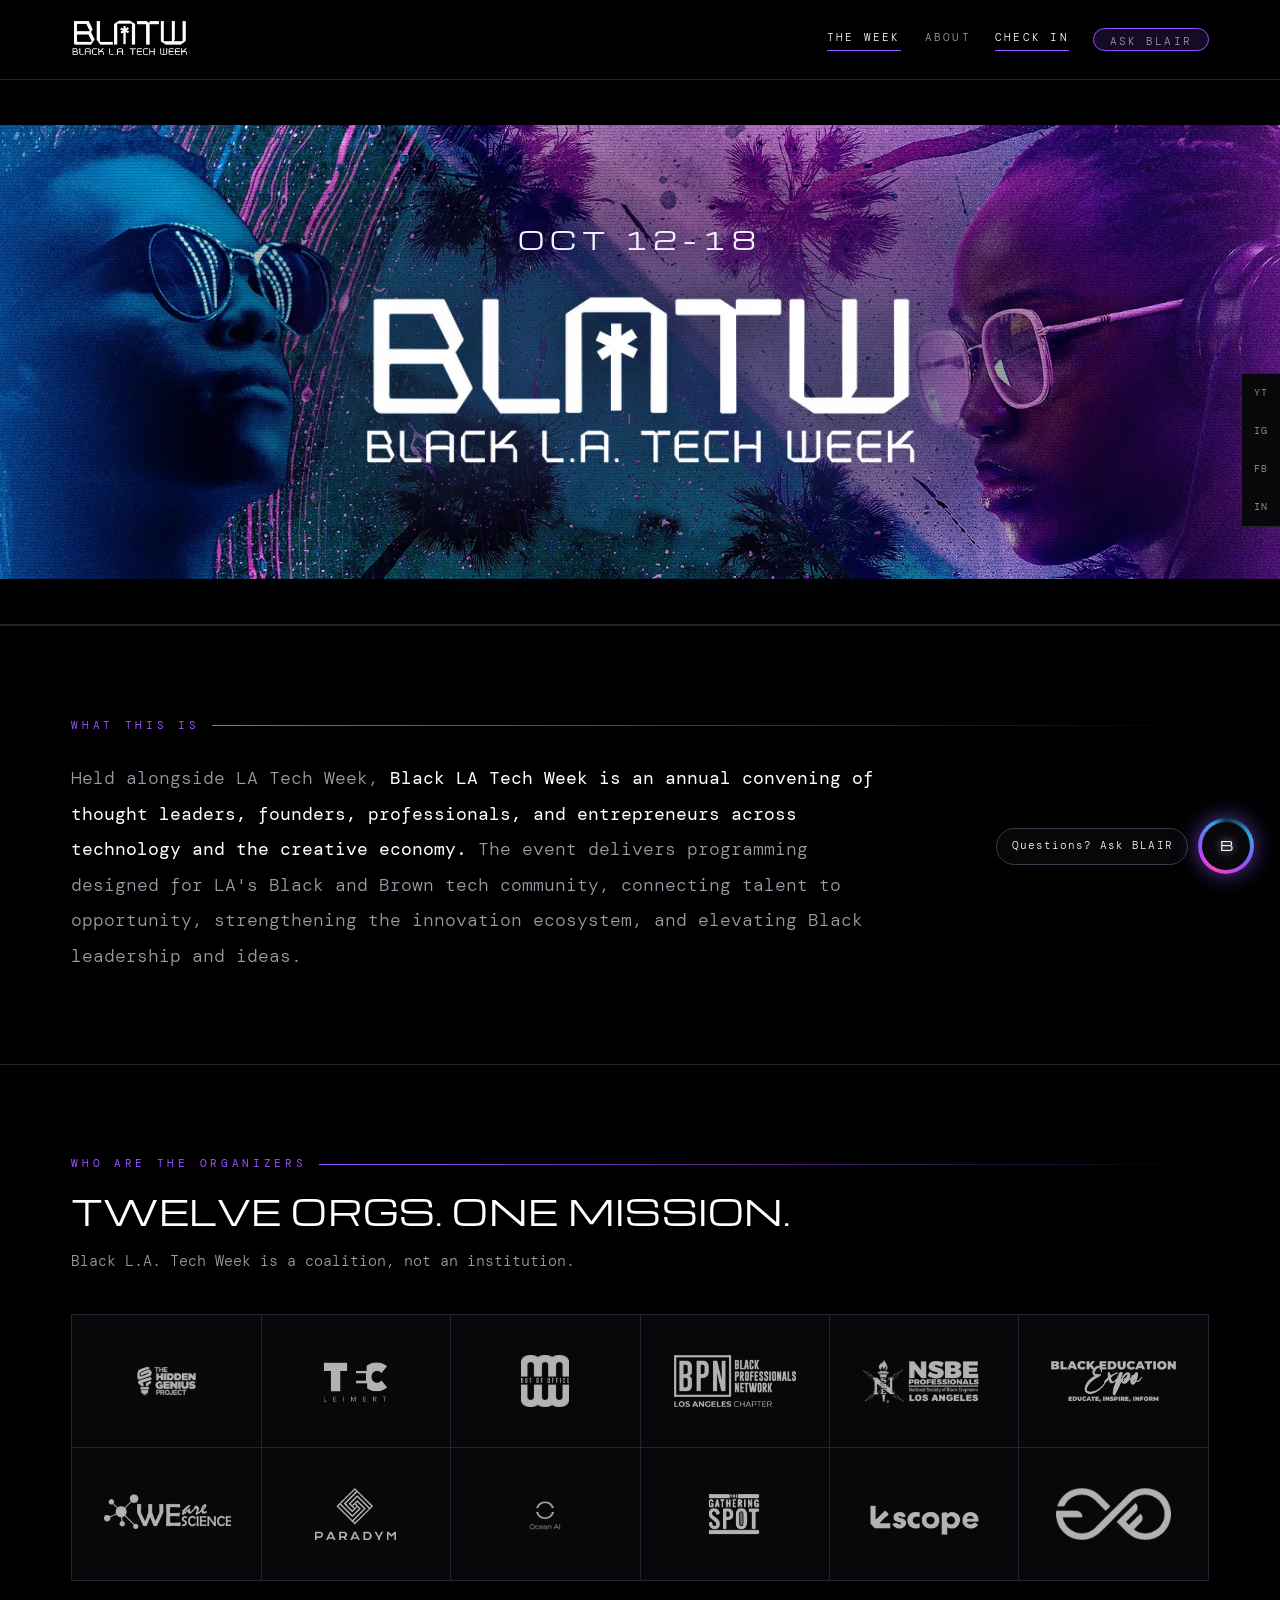
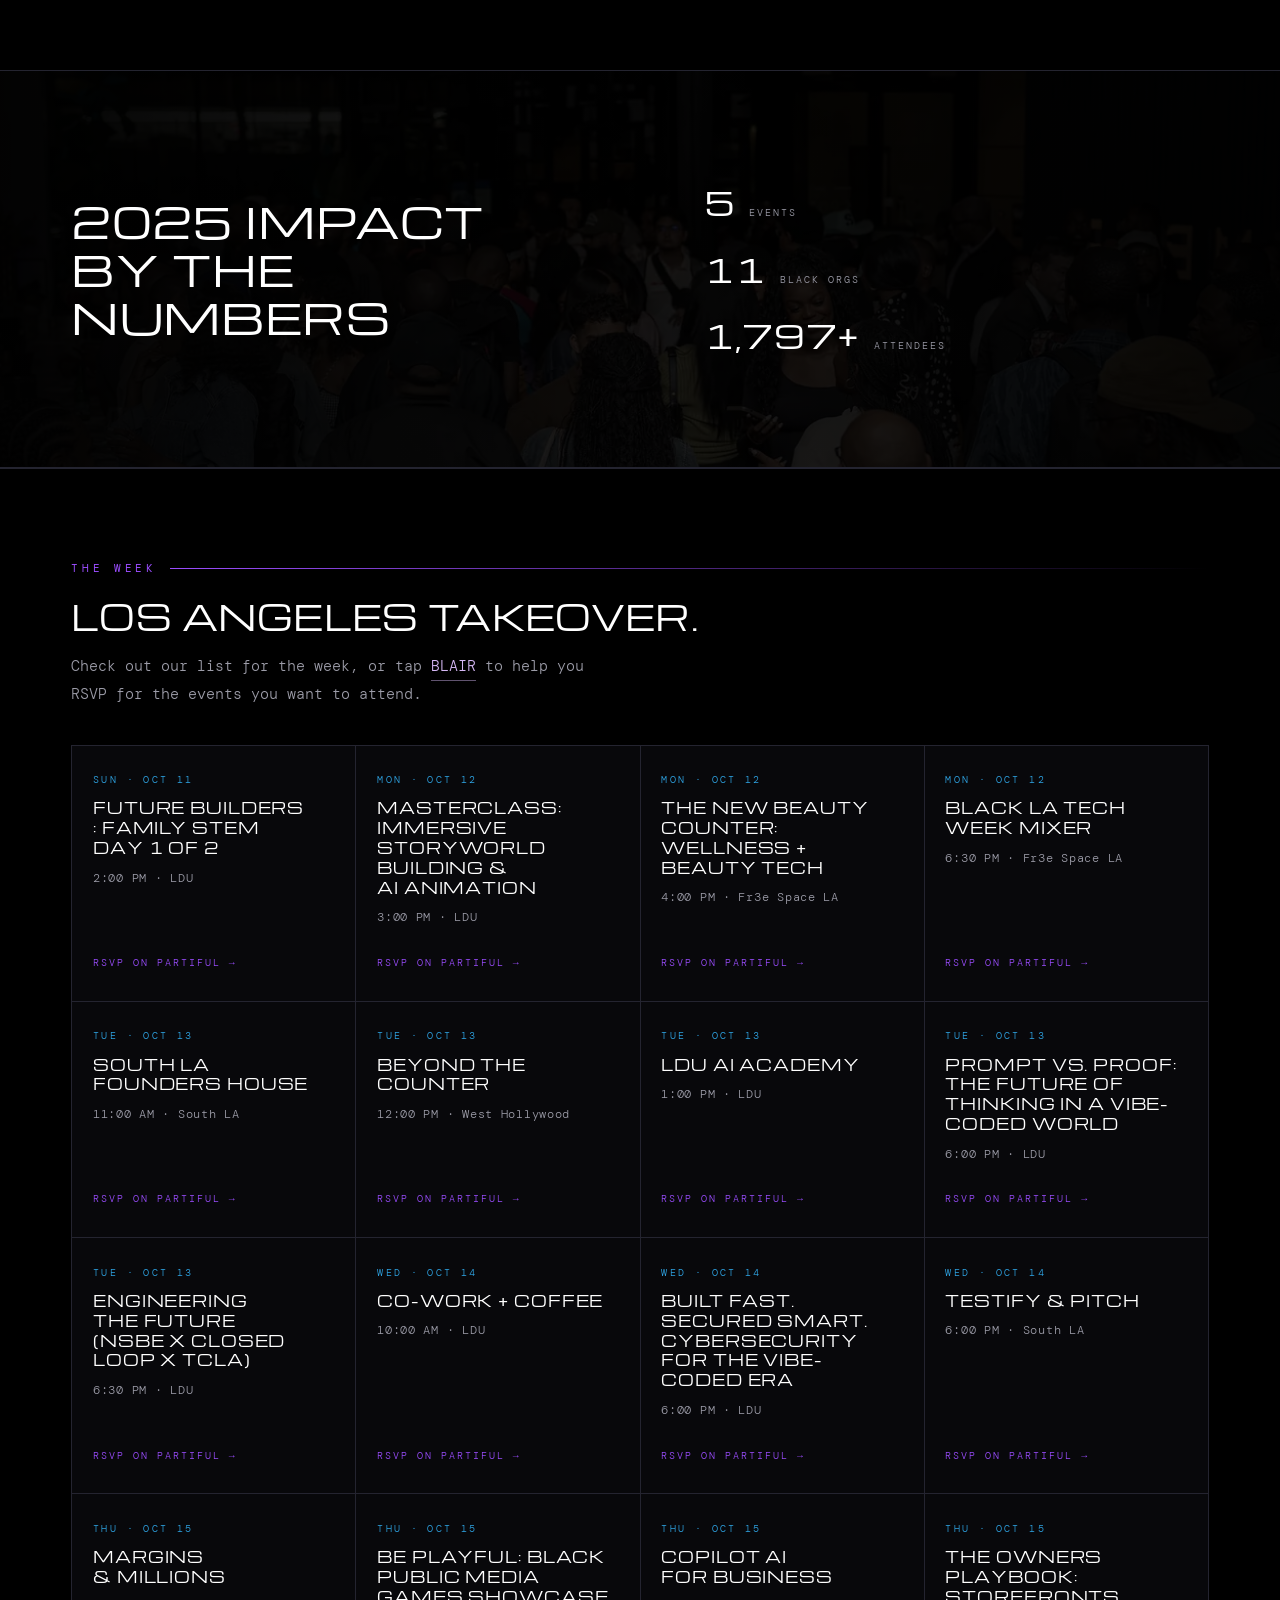
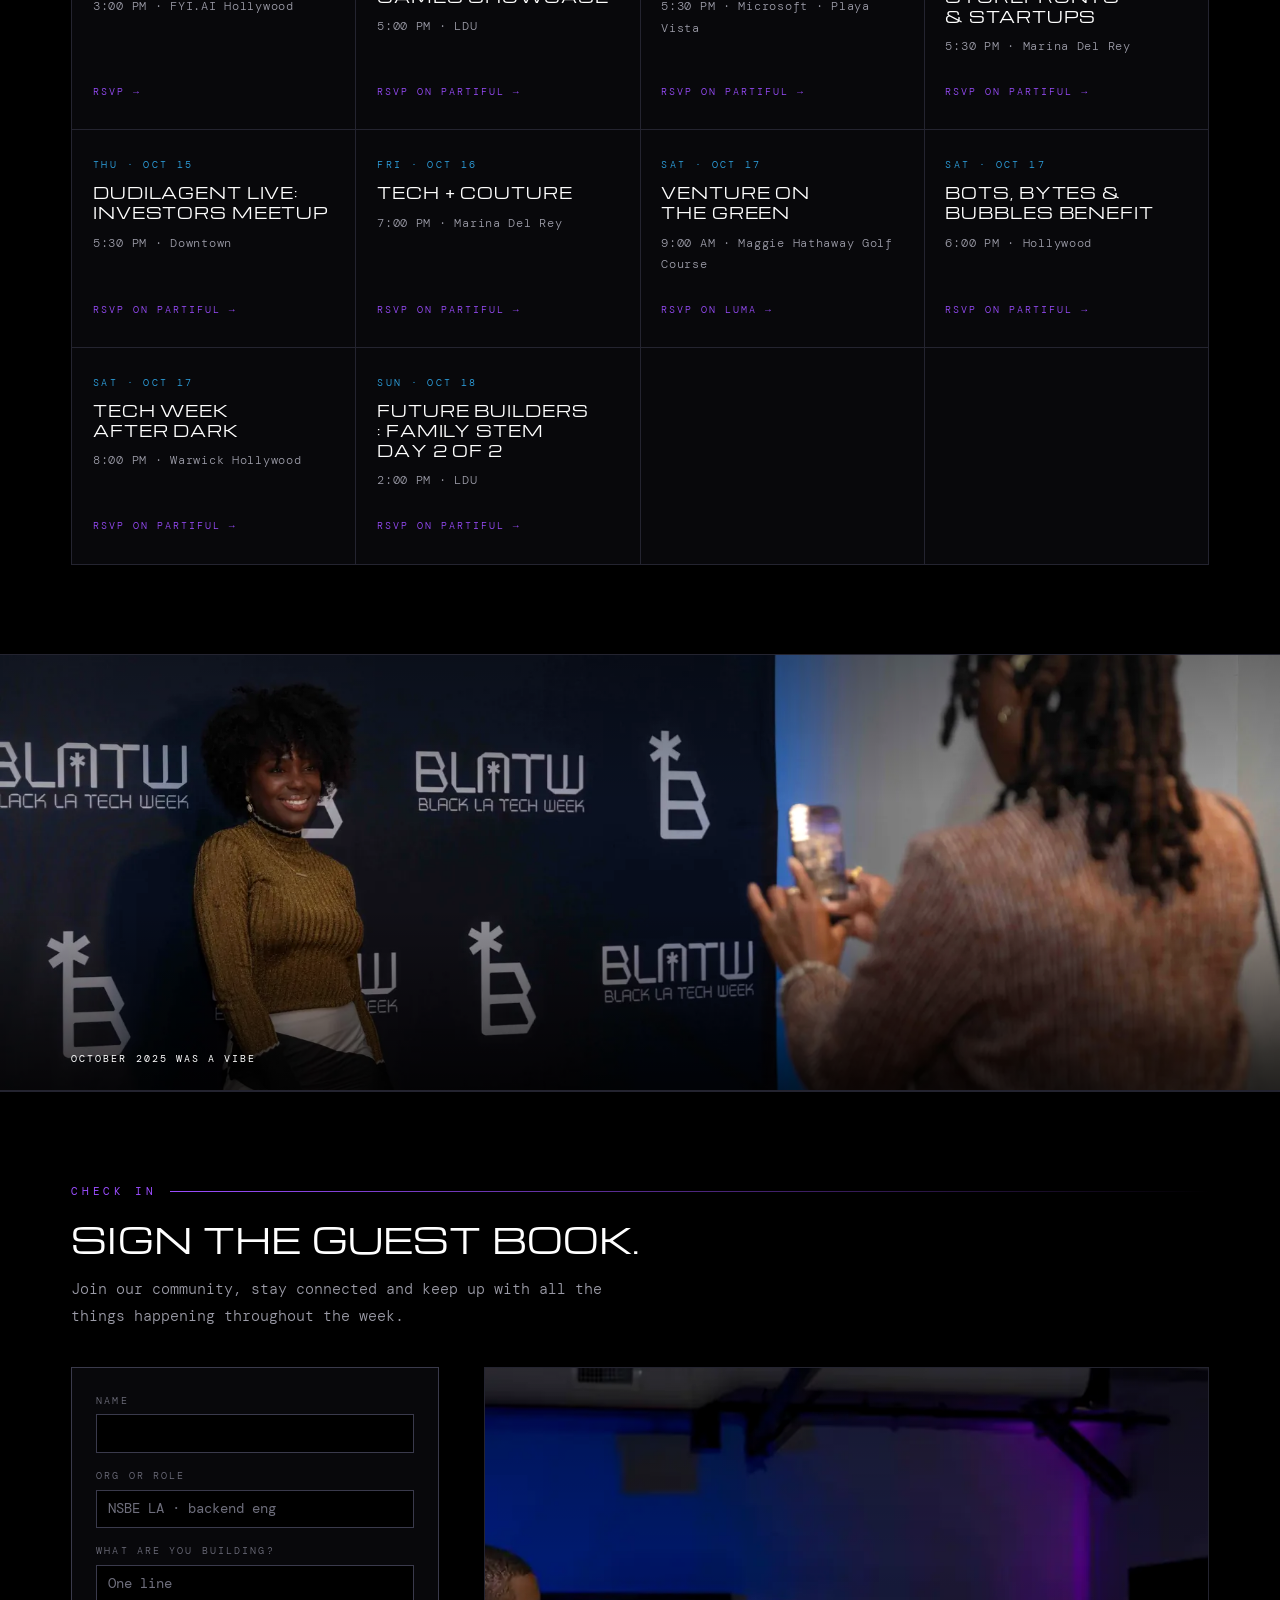
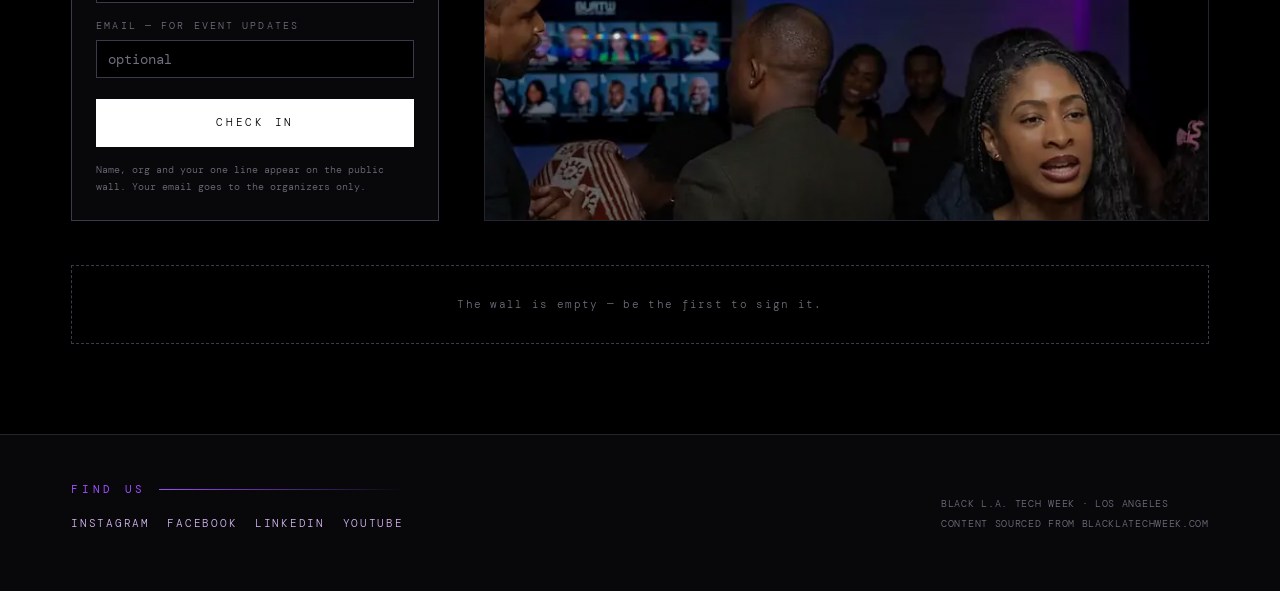
<file: index.html>
<!doctype html>
<html lang="en">
<head>
<meta charset="utf-8">
<meta name="viewport" content="width=device-width,initial-scale=1">
<meta name="color-scheme" content="dark">
<meta name="description" content="Black L.A. Tech Week — an annual convening of thought leaders, founders, professionals and entrepreneurs across technology and the creative economy, held alongside LA Tech Week. October 12–18, 2026 in Los Angeles.">
<meta property="og:title" content="Black L.A. Tech Week — Oct 12–18, 2026">
<meta property="og:description" content="Twenty-two events across one week in Los Angeles. Meet the twelve orgs, browse the week, and RSVP.">
<meta property="og:image" content="https://www.blacklatechweek.com/assets/og.jpg">
<meta property="og:url" content="https://www.blacklatechweek.com/">
<meta property="og:site_name" content="Black L.A. Tech Week">
<meta property="og:type" content="website">
<meta name="twitter:card" content="summary_large_image">
<link rel="icon" href="assets/icon.png" type="image/png">
<link rel="apple-touch-icon" href="assets/icon.png">
<title>Black L.A. Tech Week — October 12–18, 2026</title>
<!-- Google tag (gtag.js) -->
<script async src="https://www.googletagmanager.com/gtag/js?id=G-KQH57G9EXF"></script>
<script>
  window.dataLayer = window.dataLayer || [];
  function gtag(){dataLayer.push(arguments);}
  gtag('js', new Date());
  /* The site is a three-tab router in one document, so the router sends every
     page_view itself. Safety net: if it hasn't fired within 2s, send one. */
  gtag('config', 'G-KQH57G9EXF', { send_page_view: false });
  window.__blatwPV = false;
  setTimeout(function(){
    if(!window.__blatwPV){ window.__blatwPV = true; gtag('event','page_view'); }
  }, 2000);
</script>
<link rel="preconnect" href="https://fonts.googleapis.com">
<link rel="preconnect" href="https://fonts.gstatic.com" crossorigin>
<link rel="stylesheet" href="https://fonts.googleapis.com/css2?family=Michroma&family=DM+Mono:wght@300;400;500&display=swap">

<style>
/* ============================================================
   BLATW — brand sampled from the live site:
   pure-black ground, mono body, wide techno display,
   electric blue -> violet -> magenta neon from the hero art.
   Single committed dark identity (the brand is black), every
   colour painted explicitly so it holds on any host ground.
   ============================================================ */
:root{
  --void:#000000;
  --panel:#08080B;
  --panel-2:#101015;
  --panel-3:#17171E;
  --line:#242430;
  --line-hot:#3A3A4C;
  --white:#FFFFFF;
  --dim:#9C9CA8;
  --dim-2:#6E6E7C;

  --blue:#2FA7E8;
  --violet:#9B4DFF;
  --lilac:#D6B8F5;
  --magenta:#FF3FC1;

  --f-display:"Michroma","Arial Narrow",Impact,sans-serif;
  --f-mono:"DM Mono",ui-monospace,"SFMono-Regular",Menlo,monospace;
  --pad:clamp(1.1rem,4vw,3.5rem);
}

*{box-sizing:border-box}
body{
  margin:0;background:var(--void);color:var(--white);
  font-family:var(--f-mono);font-weight:300;font-size:15px;line-height:1.78;
  -webkit-font-smoothing:antialiased;overflow-x:hidden;
}
p{margin:0}
a{color:inherit}
button{font:inherit;color:inherit}
h1,h2,h3{margin:0;font-family:var(--f-display);font-weight:400;line-height:1.14;letter-spacing:.01em;text-wrap:balance}
:where(a,button,input,summary,[tabindex]):focus-visible{outline:2px solid var(--violet);outline-offset:3px}

.wrap{max-width:1240px;margin:0 auto;padding-inline:var(--pad)}
.sec{padding-block:clamp(3.2rem,7vw,6rem);border-top:1px solid var(--line)}
.eyebrow{
  font-size:.68rem;letter-spacing:.34em;text-transform:uppercase;color:var(--violet);
  margin:0 0 1.1rem;display:flex;align-items:center;gap:.8rem;font-weight:400;
}
.eyebrow::after{content:"";flex:1;height:1px;background:linear-gradient(90deg,var(--violet),transparent)}
h2.big{font-size:clamp(1.25rem,2.9vw,2.15rem);text-transform:uppercase;letter-spacing:.005em}
.lede{color:var(--dim);max-width:60ch;margin-top:1.1rem;font-size:.95rem}
/* BLAIR's name in running copy — a real control, styled as a word */
.inline-blair{
  background:none;border:0;padding:0;cursor:pointer;font:inherit;
  color:var(--lilac);border-bottom:1px solid rgba(214,184,245,.45);
  transition:color .16s,border-color .16s;
}
.inline-blair:hover{color:var(--magenta);border-bottom-color:var(--magenta)}
.inline-blair:focus-visible{outline:2px solid var(--violet);outline-offset:3px}

/* ---------- note bar ---------- */
.note{background:var(--panel-2);border-bottom:1px solid var(--line);font-size:.66rem;letter-spacing:.11em;color:var(--dim-2)}
.note .wrap{display:flex;flex-wrap:wrap;gap:.4rem 1.2rem;align-items:center;padding-block:.62rem}
.note b{color:var(--magenta);font-weight:400;text-transform:uppercase;letter-spacing:.2em}
@media(max-width:760px){.note .n2{display:none}}

/* ---------- top bar ---------- */
.top{position:relative;z-index:5;display:flex;align-items:center;justify-content:space-between;gap:1rem;padding-block:1.15rem}
.lock{display:flex;align-items:center;line-height:1;text-decoration:none}
.lock-mark{display:block;height:clamp(30px,4.4vw,42px);width:auto}
.lock .bl{font-family:var(--f-display);font-size:1.32rem;letter-spacing:.02em;display:flex;align-items:center}
.lock .st{color:var(--violet);transform:translateY(-.02em);margin:0 .01em}
.lock .sub{font-size:.53rem;letter-spacing:.42em;color:var(--dim);margin-top:.42rem}
nav.main{display:flex;gap:1.5rem;font-size:.7rem;letter-spacing:.2em;text-transform:uppercase}
nav.main a{text-decoration:none;color:var(--dim);padding-bottom:2px;border-bottom:1px solid transparent;transition:color .18s,border-color .18s}
nav.main a:hover{color:var(--white);border-bottom-color:var(--violet)}
.nav-ask{
  font-family:var(--f-mono);font-size:.66rem;letter-spacing:.2em;text-transform:uppercase;
  padding:.44rem 1rem;border:1px solid var(--violet);border-radius:999px;background:rgba(155,77,255,.14);
  color:var(--lilac);cursor:pointer;transition:background .18s,color .18s;
}
.nav-ask:hover{background:var(--violet);color:#fff}
/* it is a tab now, not a button — keep the pill, drop the link underline */
nav.main a.nav-ask{text-decoration:none;display:inline-block;line-height:1.2;border-bottom:1px solid var(--violet)}
nav.main a.nav-ask:hover{border-bottom-color:var(--violet)}
nav.main a.nav-ask[aria-current="page"]{background:var(--violet);color:#fff}
/* The nav was hidden on phones back when this was a single page. With
   three tabs it is the only way to reach About and BLAIR, so it wraps
   under the lockup instead of disappearing. */
@media(max-width:880px){
  .top{flex-wrap:wrap;justify-content:center;gap:.9rem 0;padding-block:1rem .9rem}
  nav.main{width:100%;justify-content:center;flex-wrap:wrap;gap:.9rem;font-size:.62rem;letter-spacing:.16em}
  .nav-ask{padding:.38rem .8rem}
}
@media(max-width:380px){ nav.main{gap:.7rem;font-size:.58rem} }

/* ---------- HERO ---------- */
/* The key art is a 2.81:1 composition with a face at each edge — cropping it
   cuts both faces off, so it is NEVER cropped. Desktop overlays the lockup on
   the textured centre; below 880px the art keeps its full width and the
   lockup stacks beneath it. */
.hero{position:relative;background:var(--void);border-block:1px solid var(--line)}
/* The still is never cropped (contain); the motion cut is a 2.35:1 centre
   crop of the same art, which frames both faces. Same box, both work. */
.hero-art{position:relative;width:100%;line-height:0;max-height:78vh;overflow:hidden;display:flex;justify-content:center;align-items:center}
.hero-vid{
  position:absolute;inset:0;width:100%;height:100%;object-fit:cover;object-position:center 46%;
  opacity:0;transition:opacity 1.4s ease;pointer-events:none;
}
.hero-vid.on{opacity:1}
@media(min-width:1080px){ .hero-art{aspect-ratio:2.35/1} }
@media(prefers-reduced-motion:reduce){ .hero-vid{display:none} }
.hero-img{width:100%;height:auto;max-height:78vh;object-fit:contain;display:block}
.hero-art::after{
  content:"";position:absolute;inset:0;pointer-events:none;
  background:
    radial-gradient(ellipse 52% 62% at 50% 50%, rgba(0,0,0,.66) 0%, rgba(0,0,0,.34) 55%, rgba(0,0,0,0) 84%),
    repeating-linear-gradient(0deg, rgba(0,0,0,.13) 0 1px, transparent 1px 3px);
}
.hero-in{position:relative;z-index:2;text-align:center;padding:clamp(1.8rem,5vw,3rem) var(--pad)}
/* Overlay only once the art is tall enough to hold the lockup without
   letterboxing (art height = width / 2.815). Below this it stacks. */
@media(min-width:1080px){
  .hero{display:grid}
  .hero-art{grid-area:1/1}
  .hero-in{grid-area:1/1;align-self:center;justify-self:center;width:100%;padding-block:1rem}
}
.dates{font-family:var(--f-display);font-size:clamp(.9rem,2.1vw,1.55rem);letter-spacing:.24em;color:var(--white);text-shadow:0 2px 18px rgba(0,0,0,.85),0 0 26px rgba(155,77,255,.6)}
.mega{margin:clamp(.8rem,2vw,1.5rem) 0 0;display:flex;justify-content:center}
.mega-mark{
  width:min(560px,72vw);height:auto;display:block;
  filter:drop-shadow(0 2px 24px rgba(0,0,0,.85)) drop-shadow(0 0 40px rgba(47,167,232,.45)) drop-shadow(0 0 80px rgba(155,77,255,.35));
}
.mega-sub{font-family:var(--f-display);font-size:clamp(.58rem,1.8vw,1.05rem);letter-spacing:.3em;color:var(--white);text-shadow:0 2px 16px rgba(0,0,0,.85)}
/* ---------- social rail ---------- */
.rail{position:fixed;right:0;top:50%;transform:translateY(-50%);z-index:40;display:flex;flex-direction:column;background:var(--panel);border:1px solid var(--line);border-right:0}
.rail a{display:grid;place-items:center;width:38px;height:38px;color:var(--dim);text-decoration:none;font-size:.6rem;letter-spacing:.06em;transition:color .18s,background .18s}
.rail a:hover{color:var(--white);background:var(--panel-3)}
@media(max-width:900px){.rail{display:none}}

/* ---------- THE CAPTAIN ---------- */
.desk-sec{padding-block:clamp(3rem,6vw,5rem)}
.desk-grid{display:grid;gap:clamp(1.8rem,4vw,3.2rem);grid-template-columns:1fr}
@media(min-width:1000px){.desk-grid{grid-template-columns:.86fr 1.14fr;align-items:start}}
.desk{
  background:var(--panel);border:1px solid var(--line-hot);position:relative;
  display:flex;flex-direction:column;min-height:min(560px,80vh);
}
.desk::before{content:"";position:absolute;inset:0 0 auto;height:2px;background:linear-gradient(90deg,var(--blue),var(--violet) 52%,var(--magenta))}
.desk-head{display:flex;align-items:center;gap:.85rem;padding:1.15rem 1.2rem;border-bottom:1px solid var(--line)}
.bell{
  width:42px;height:42px;flex:none;border:1px solid var(--violet);background:rgba(155,77,255,.11);
  color:var(--lilac);cursor:pointer;display:grid;place-items:center;font-size:1.15rem;line-height:1;
  transition:transform .18s cubic-bezier(.3,1.6,.5,1),box-shadow .3s,background .2s;
}
.bell:hover{box-shadow:0 0 0 5px rgba(155,77,255,.16);background:rgba(155,77,255,.2)}
.bell:active{transform:scale(.9)}
.bell.ring{animation:ring .55s ease}
@keyframes ring{0%,100%{transform:rotate(0)}20%{transform:rotate(-13deg)}45%{transform:rotate(11deg)}70%{transform:rotate(-6deg)}}
.desk-title{font-family:var(--f-display);font-size:.86rem;letter-spacing:.14em;text-transform:uppercase}
.desk-sub{font-size:.62rem;letter-spacing:.2em;text-transform:uppercase;color:var(--dim-2);margin-top:.3rem}
.dot{width:6px;height:6px;border-radius:50%;background:var(--blue);display:inline-block;margin-right:.45rem;vertical-align:middle;box-shadow:0 0 8px var(--blue)}

.log{flex:1;overflow-y:auto;padding:1.2rem;display:flex;flex-direction:column;gap:1rem;max-height:min(52vh,440px);scroll-behavior:smooth}
.msg{max-width:93%;font-size:.87rem;line-height:1.72}
.msg.cap{align-self:flex-start}
.msg.you{align-self:flex-end;text-align:right}
.msg .who{font-size:.58rem;letter-spacing:.24em;text-transform:uppercase;color:var(--dim-2);margin-bottom:.4rem;display:block}
.bub{display:inline-block;text-align:left;padding:.78rem .95rem;background:var(--panel-2);border:1px solid var(--line);border-left:2px solid var(--violet)}
.msg.you .bub{background:var(--panel-3);border-left:1px solid var(--line);border-right:2px solid var(--blue)}
.bub b{font-weight:500;color:var(--white)}
.bub p+p{margin-top:.62rem}
.bub a{color:var(--lilac);text-underline-offset:3px}
.bub a:hover{color:var(--magenta)}
.bub ul{margin:.6rem 0 0;padding-left:1rem;list-style:none}
.bub li{margin-bottom:.36rem;position:relative}
.bub li::before{content:"▸";position:absolute;left:-1rem;color:var(--violet)}
.bub .k{color:var(--dim-2);font-size:.8rem}
.msg.in{animation:rise .32s ease both}
@keyframes rise{from{opacity:0;transform:translateY(7px)}to{opacity:1;transform:none}}
.typing span{display:inline-block;width:5px;height:5px;background:var(--violet);margin-right:4px;animation:blip 1s infinite}
.typing span:nth-child(2){animation-delay:.16s}.typing span:nth-child(3){animation-delay:.32s}
@keyframes blip{0%,60%,100%{opacity:.22}30%{opacity:1}}

.chips{display:grid;grid-template-columns:1fr 1fr;gap:.4rem;padding:0 1.2rem .9rem}
@media(max-width:420px){.chips{grid-template-columns:1fr}}
.chip{
  font-size:.64rem;letter-spacing:.08em;padding:.5rem .7rem;cursor:pointer;text-align:left;
  border:1px solid var(--line-hot);background:transparent;color:var(--dim);
  transition:border-color .16s,color .16s,background .16s;
}
.chip:hover{border-color:var(--violet);color:var(--white);background:rgba(155,77,255,.12)}

.ask{display:flex;gap:.5rem;padding:.85rem 1.2rem 1.15rem;border-top:1px solid var(--line)}
.ask input{flex:1;font-family:var(--f-mono);font-size:.85rem;padding:.66rem .8rem;background:var(--void);border:1px solid var(--line-hot);color:var(--white)}
.ask input::placeholder{color:var(--dim-2)}
.ask button{padding:.66rem 1.15rem;background:var(--violet);border:1px solid var(--violet);color:var(--white);cursor:pointer;font-size:.68rem;letter-spacing:.2em;text-transform:uppercase;transition:filter .16s}
.ask button:hover{filter:brightness(1.18)}

.desk-why h2{margin-bottom:1.1rem}
.why-list{list-style:none;margin:1.6rem 0 0;padding:0;display:flex;flex-direction:column;gap:1.15rem}
.why-list li{padding-left:1.6rem;position:relative;color:var(--dim);font-size:.88rem}
.why-list li::before{content:"";position:absolute;left:0;top:.62em;width:.65rem;height:1px;background:var(--violet)}
.why-list b{color:var(--white);font-weight:500}

/* ---------- PROGRAM ---------- */
.days{display:grid;gap:1px;background:var(--line);border:1px solid var(--line);margin-top:2.3rem}
@media(min-width:840px){.days{grid-template-columns:repeat(4,1fr)}}
/* fourteen submissions rather than four nights — let the grid choose its
   own column count so the last row never strands a single tile */
.days-14{grid-template-columns:repeat(auto-fill,minmax(232px,1fr))}
@media(min-width:840px){.days-14{grid-template-columns:repeat(auto-fill,minmax(250px,1fr))}}
/* The grid draws its dividing lines with 1px gaps over a --line background, so
   an empty trailing cell shows up as a pale phantom tile. When the event count
   doesn't divide evenly into the column count, pad the last row out. */
.day-filler{pointer-events:none}
a.day{text-decoration:none;color:inherit}
a.day:hover{background:var(--panel-2)}
a.day:focus-visible{outline:2px solid var(--violet);outline-offset:-2px}
.day .rsvp{margin-top:auto;padding-top:1rem;font-size:.62rem;letter-spacing:.2em;
  text-transform:uppercase;color:var(--violet);transition:color .18s}
a.day:hover .rsvp{color:var(--lilac)}
.day h3{overflow-wrap:anywhere}
.day{background:var(--panel);padding:1.6rem 1.3rem 1.8rem;display:flex;flex-direction:column;gap:.6rem;transition:background .2s}
.day:hover{background:var(--panel-2)}
.day .n{font-size:.62rem;letter-spacing:.24em;color:var(--blue)}
.day h3{font-size:.92rem;text-transform:uppercase;letter-spacing:.06em;line-height:1.35}
.day .when{font-size:.75rem;color:var(--dim);font-variant-numeric:tabular-nums;letter-spacing:.06em}
.day .note-t{font-size:.82rem;color:var(--dim-2);margin-top:auto;padding-top:.9rem}

/* ---------- DIRECTORY ---------- */
.board{margin-top:2.3rem;border-top:1px solid var(--line-hot)}
.row{
  display:grid;grid-template-columns:1fr;gap:.18rem .9rem;padding:1rem 0;
  border-bottom:1px solid var(--line);align-items:baseline;text-decoration:none;
  transition:padding-left .2s ease,background .2s;
}
@media(min-width:780px){.row{grid-template-columns:minmax(0,16rem) 1fr auto}}
.row:hover{padding-left:.7rem;background:linear-gradient(90deg,rgba(155,77,255,.14),transparent 65%)}
.row .nm{font-size:.86rem;letter-spacing:.09em;text-transform:uppercase;color:var(--white)}
.row .ds{color:var(--dim);font-size:.85rem}
.row .go{font-size:.62rem;letter-spacing:.2em;color:var(--violet);white-space:nowrap}

/* ---------- MODULES ---------- */
.mods{display:grid;gap:1px;background:var(--line);border:1px solid var(--line);margin-top:2.3rem}
@media(min-width:780px){.mods{grid-template-columns:repeat(3,1fr)}}
.mod{background:var(--panel);padding:1.7rem 1.4rem;display:flex;flex-direction:column;gap:.75rem;min-height:210px}
.mod h3{font-size:.9rem;text-transform:uppercase;letter-spacing:.09em}
.mod p{font-size:.85rem;color:var(--dim)}
.slot{margin-top:auto;font-size:.66rem;letter-spacing:.09em;color:var(--dim-2);border:1px dashed var(--line-hot);padding:.6rem .7rem}
.slot a{color:var(--lilac);text-decoration:none}
.slot a:hover{color:var(--magenta)}

/* ---------- GUEST BOOK ---------- */
.gb{display:grid;gap:clamp(1.8rem,3.5vw,3rem);grid-template-columns:1fr;margin-top:2.3rem}
@media(min-width:920px){.gb{grid-template-columns:minmax(0,23rem) 1fr;align-items:stretch}}
/* the photo beside the book — matches the form's height on wide screens,
   sits under it as a band on narrow ones */
.gb-art{margin:0;position:relative;overflow:hidden;border:1px solid var(--line);background:var(--panel-2)}
/* below the two-column breakpoint the photo has no form to match, so it
   sets its own band height instead of collapsing to nothing */
@media(max-width:919px){.gb-art{min-height:clamp(220px,42vw,320px)}}
/* absolutely filled so the photo matches the form's height exactly rather
   than setting its own from the image's aspect ratio */
.gb-art img{position:absolute;inset:0;width:100%;height:100%;object-fit:cover;object-position:center 42%;display:block;filter:saturate(.98) contrast(1.02)}
.gb-art::after{content:"";position:absolute;inset:0;pointer-events:none;background:linear-gradient(180deg,rgba(0,0,0,.28),rgba(0,0,0,0) 42%,rgba(0,0,0,.34))}
.wall{margin-top:clamp(1.8rem,3.5vw,3rem)}
.wall-empty{margin-top:clamp(1.8rem,3.5vw,3rem)}
.form{background:var(--panel);border:1px solid var(--line-hot);padding:1.5rem;display:flex;flex-direction:column;gap:.9rem}
.field{display:flex;flex-direction:column;gap:.35rem}
.field label{font-size:.6rem;letter-spacing:.22em;text-transform:uppercase;color:var(--dim-2)}
.field input{font-family:var(--f-mono);font-size:.85rem;padding:.6rem .7rem;background:var(--void);border:1px solid var(--line-hot);color:var(--white)}
.field input::placeholder{color:var(--dim-2)}
.form button{margin-top:.4rem;padding:.8rem 1rem;background:var(--white);color:var(--void);border:1px solid var(--white);cursor:pointer;font-size:.7rem;letter-spacing:.24em;text-transform:uppercase;transition:background .18s,color .18s}
.form button:hover{background:var(--violet);border-color:var(--violet);color:var(--white)}
.fine{font-size:.62rem;line-height:1.75;color:var(--dim-2)}

.wall{list-style:none;margin:0;padding:0;display:grid;gap:1px;background:var(--line);border:1px solid var(--line)}
@media(min-width:640px){.wall{grid-template-columns:repeat(2,1fr)}}
.wall:empty{display:none}
.wall li{background:var(--panel);padding:1.05rem 1.15rem;border-left:2px solid var(--violet)}
.wall .gn{font-size:.84rem;letter-spacing:.09em;text-transform:uppercase;color:var(--white)}
.wall .go2{font-size:.63rem;letter-spacing:.16em;text-transform:uppercase;color:var(--blue);margin-top:.28rem}
.wall .gw{font-size:.84rem;color:var(--dim);margin-top:.5rem}
.wall-empty{border:1px dashed var(--line-hot);padding:1.8rem;text-align:center;color:var(--dim-2);font-size:.68rem;letter-spacing:.12em}

/* ---------- PEOPLE ---------- */
.people{display:flex;flex-wrap:wrap;gap:.45rem;margin-top:2rem}
.pill{display:inline-flex;align-items:baseline;gap:.6rem;text-decoration:none;border:1px solid var(--line-hot);padding:.46rem .85rem;transition:border-color .16s,background .16s}
.pill:hover{border-color:var(--violet);background:rgba(155,77,255,.12)}
.pill b{font-weight:400;font-size:.78rem;letter-spacing:.06em;color:var(--white)}
.pill span{font-size:.58rem;letter-spacing:.16em;text-transform:uppercase;color:var(--dim-2)}

/* ---------- RECAP BAND ---------- */
.band{position:relative;overflow:hidden;border-block:1px solid var(--line);background:var(--void)}
.band img{width:100%;height:clamp(240px,34vw,460px);object-fit:cover;object-position:center 52%;display:block;filter:saturate(.96) contrast(1.03)}
.band::after{content:"";position:absolute;inset:0;pointer-events:none;background:linear-gradient(180deg,rgba(0,0,0,.34) 0%,rgba(0,0,0,0) 34%,rgba(0,0,0,0) 58%,rgba(0,0,0,.72) 100%)}
.band-cap{
  position:absolute;left:0;right:0;bottom:0;z-index:2;padding:1.4rem var(--pad);
  font-size:.64rem;letter-spacing:.2em;text-transform:uppercase;color:var(--dim);
}
.band-cap b{color:var(--white);font-weight:400}

/* ---------- ROSTER (matches the live site's organizations grid) ---------- */
.roster{display:grid;gap:clamp(1.4rem,3vw,2.4rem);grid-template-columns:1fr;margin-top:2.4rem}
@media(min-width:820px){.roster{grid-template-columns:repeat(2,1fr)}}
.member{display:grid;grid-template-columns:minmax(0,1fr) minmax(0,1fr);gap:clamp(1rem,2vw,1.6rem);align-items:center}
.member-photo{position:relative;aspect-ratio:1;overflow:hidden;background:var(--panel-2)}
.member-photo img{width:100%;height:100%;object-fit:cover;object-position:center 18%;display:block;transition:transform .6s ease}
.member:hover .member-photo img{transform:scale(1.04)}
.member-role{font-size:.62rem;letter-spacing:.2em;text-transform:capitalize;color:var(--dim-2);display:block}
.member-name{
  font-family:var(--f-display);font-size:clamp(.92rem,1.7vw,1.22rem);letter-spacing:.055em;
  text-transform:uppercase;line-height:1.3;margin:.5rem 0 1rem;color:var(--white);
}
.member-cta{
  display:inline-block;text-decoration:none;font-size:.6rem;letter-spacing:.2em;text-transform:uppercase;
  color:var(--white);border:1px solid var(--line-hot);padding:.5rem .95rem;
  transition:border-color .18s,background .18s,color .18s;
}
.member-cta:hover{border-color:var(--violet);background:rgba(155,77,255,.16);color:var(--lilac)}
.member.pending .member-photo{display:grid;place-items:center;border:1px dashed var(--line-hot)}
.member.pending .member-photo::after{content:attr(data-note);font-size:.58rem;letter-spacing:.12em;color:var(--dim-2);text-align:center;padding:1rem;line-height:1.8}

/* ---------- PORTRAIT WALL (legacy, unused) ---------- */
.portraits{
  display:grid;grid-template-columns:repeat(auto-fill,minmax(118px,1fr));gap:0;
  background:transparent;border-top:1px solid var(--line);border-left:1px solid var(--line);margin-top:2rem;
}
.portraits figure{
  margin:0;position:relative;background:var(--panel);aspect-ratio:1;overflow:hidden;
  border-right:1px solid var(--line);border-bottom:1px solid var(--line);
}
.portraits img{width:100%;height:100%;object-fit:cover;display:block;filter:grayscale(.32) contrast(1.05);transition:filter .35s ease,transform .5s ease}
.portraits figure:hover img{filter:grayscale(0) contrast(1);transform:scale(1.05)}
.portraits figure::after{
  content:attr(data-n);position:absolute;top:.4rem;right:.5rem;
  font-size:.55rem;letter-spacing:.1em;color:var(--white);opacity:.5;
  text-shadow:0 1px 3px rgba(0,0,0,.9);
}
.unmapped{
  margin-top:1.5rem;border:1px dashed var(--magenta);padding:.9rem 1rem;
  font-size:.66rem;letter-spacing:.09em;line-height:1.9;color:var(--dim);
}
.unmapped b{color:var(--magenta);font-weight:400;text-transform:uppercase;letter-spacing:.2em}

/* ---------- CAPTAIN CARD (Innerface pattern, BLATW skin) ---------- */
.cap-card{
  margin-top:2.4rem;display:grid;gap:clamp(1.6rem,3.5vw,3rem);grid-template-columns:1fr;
  align-items:center;padding:clamp(1.6rem,3.5vw,2.8rem);
  border:1px solid var(--line-hot);border-radius:20px;
  background:
    radial-gradient(120% 140% at 88% 50%, rgba(155,77,255,.18), transparent 62%),
    radial-gradient(90% 120% at 8% 20%, rgba(47,167,232,.12), transparent 60%),
    var(--panel);
  box-shadow:0 0 0 1px rgba(155,77,255,.08), 0 30px 80px -40px rgba(155,77,255,.5);
}
@media(min-width:860px){.cap-card{grid-template-columns:1.25fr .75fr}}
.badge{
  display:inline-block;font-size:.58rem;letter-spacing:.24em;text-transform:uppercase;
  color:var(--lilac);border:1px solid rgba(155,77,255,.5);background:rgba(155,77,255,.1);
  border-radius:999px;padding:.34rem .8rem;
}
.kicker{margin-top:1.1rem;font-size:.76rem;letter-spacing:.14em;color:var(--dim)}
.kicker b{font-weight:400;color:var(--blue);text-shadow:0 0 14px rgba(47,167,232,.6)}
.cap-name{font-family:var(--f-display);font-size:clamp(2.1rem,5.5vw,3.4rem);letter-spacing:.06em;margin:.3rem 0 .5rem;text-shadow:0 0 40px rgba(155,77,255,.45)}
.cap-meta{font-size:.66rem;letter-spacing:.16em;text-transform:uppercase;color:var(--dim-2)}
.cap-desc{margin-top:1.2rem;color:var(--dim);font-size:.9rem;max-width:52ch}
.cap-actions{display:flex;flex-wrap:wrap;gap:.6rem;margin-top:1.7rem}
.btn-primary,.btn-ghost{
  font-family:var(--f-mono);font-size:.68rem;letter-spacing:.18em;text-transform:uppercase;
  padding:.72rem 1.4rem;border-radius:8px;cursor:pointer;text-decoration:none;display:inline-block;
  transition:filter .16s,background .16s,border-color .16s,color .16s;
}
.btn-primary{background:var(--violet);border:1px solid var(--violet);color:#fff}
.btn-primary:hover{filter:brightness(1.2)}
.btn-ghost{background:transparent;border:1px solid var(--line-hot);color:var(--dim)}
.btn-ghost:hover{border-color:var(--violet);color:var(--white);background:rgba(155,77,255,.1)}

.orb-wrap{display:grid;place-items:center;padding:.5rem}

/* BLAIR's orb — a spinning ring with a corona that breathes, and reacts
   to her actual voice. Palette is BLATW's own: blue → violet → magenta. */
.orb{
  --level:0;
  position:relative;width:var(--orb-size,min(230px,58vw));aspect-ratio:1;border-radius:50%;
  display:grid;place-items:center;isolation:isolate;
  border:0;padding:0;background:transparent;color:inherit;font:inherit;
  cursor:pointer;-webkit-appearance:none;appearance:none;
  transition:transform .22s cubic-bezier(.3,1.4,.5,1), box-shadow .12s linear;
  box-shadow:
    0 0 calc(80px + var(--level) * 80px) calc(-18px + var(--level) * 20px) rgba(155,77,255,.68),
    0 0 calc(160px + var(--level) * 120px) calc(-40px + var(--level) * 26px) rgba(47,167,232,.36);
  transition:box-shadow .12s linear;
}
.orb::before{
  content:"";position:absolute;inset:0;border-radius:50%;z-index:0;
  background:conic-gradient(from 0deg,
    rgba(47,167,232,.25), var(--blue), var(--violet) 38%, var(--magenta) 58%,
    var(--violet) 74%, var(--blue) 92%, rgba(47,167,232,.25));
  animation:orbspin 9s linear infinite;
}
.orb::after{
  content:"";position:absolute;inset:calc(var(--orb-size,230px) * 0.045);border-radius:50%;z-index:1;
  background:radial-gradient(circle at 50% 45%, #0A0A0F 58%, rgba(10,10,15,.9) 100%);
  transform:scale(calc(1 - var(--level) * 0.035));
  transition:transform .1s linear;
}
.orb span{
  position:relative;z-index:2;font-family:var(--f-display);
  font-size:clamp(1.15rem,3.4vw,2.1rem);letter-spacing:.24em;color:var(--white);
  text-shadow:0 0 calc(18px + var(--level) * 26px) rgba(214,184,245,.95);
}
@keyframes orbspin{to{transform:rotate(360deg)}}
@keyframes corona{
  0%,100%{opacity:.5;transform:scale(1)}
  50%    {opacity:.95;transform:scale(1.06)}
}
/* the ember — a soft corona ring outside the orb, BLATW's colours */
.orb-wrap{position:relative}
.intro-orb{padding-block:clamp(2.6rem,6vw,5.5rem);--orb-size:clamp(200px,26vw,360px);overflow-x:clip}
.orb-split{display:grid;gap:clamp(2rem,5vw,4rem);grid-template-columns:1fr;align-items:center}
@media(min-width:960px){.orb-split{grid-template-columns:1fr 1fr}}

/* ---- left: the orb and who she is ---- */
.orb-side{display:flex;flex-direction:column;align-items:center;text-align:center;gap:.5rem}
.orb-wrap{position:relative;display:grid;place-items:center;padding:clamp(1.4rem,3.5vw,2.4rem);max-width:100%}
.ring{
  position:absolute;width:var(--orb-size);aspect-ratio:1;border-radius:50%;
  border:1px solid rgba(155,77,255,.55);pointer-events:none;opacity:0;
  animation:ripple 3.6s cubic-bezier(.22,.7,.3,1) infinite;
}
.ring:nth-of-type(2){animation-delay:1.2s;border-color:rgba(47,167,232,.5)}
.ring:nth-of-type(3){animation-delay:2.4s;border-color:rgba(255,63,193,.42)}
@keyframes ripple{0%{transform:scale(1);opacity:.65}70%{opacity:.12}100%{transform:scale(1.62);opacity:0}}
@media(max-width:560px){@keyframes ripple{0%{transform:scale(1);opacity:.65}70%{opacity:.12}100%{transform:scale(1.34);opacity:0}}}
.orb-wrap:has(.orb.speaking) .ring{animation-duration:1.5s}

.orb span{
  position:relative;z-index:2;font-family:var(--f-display);
  font-size:clamp(1.15rem,2.6vw,1.9rem);letter-spacing:.24em;color:var(--white);
  text-shadow:0 0 calc(20px + var(--level) * 30px) rgba(214,184,245,.95);
}
.orb-sub{font-size:.62rem;letter-spacing:.2em;text-transform:uppercase;color:var(--dim-2);margin:1.1rem 0 0}
.orb-tap{
  display:flex;align-items:center;gap:.5rem;margin:1.1rem 0 0;
  font-size:.6rem;letter-spacing:.22em;text-transform:uppercase;color:var(--lilac);transition:color .2s;
}
.orb-tap span{color:var(--magenta);font-size:.68rem}
.orb-side:hover .orb-tap{color:var(--white)}

/* ---- right: the ask panel ---- */
.ask-side{display:flex;flex-direction:column;gap:1rem;width:100%}
.orb-log{
  max-height:min(42vh,360px);overflow-y:auto;display:flex;flex-direction:column;gap:.85rem;scroll-behavior:smooth;
}
.orb-log:empty{display:none}
.orb-log .msg{max-width:100%}
.orb-log .msg:first-child .bub{
  background:rgba(155,77,255,.09);border-color:rgba(155,77,255,.3);
  border-left-width:1px;border-radius:12px;
}
.orb-log .msg:first-child .who{display:none}
.orb-chips{display:flex;flex-wrap:wrap;gap:.45rem;padding:0}
.orb-chips:empty{display:none}
.orb-chips .chip{border-radius:8px;padding:.5rem .8rem;font-size:.66rem;letter-spacing:.04em;background:rgba(255,255,255,.03)}

.orb-ask{
  display:flex;align-items:center;gap:.6rem;width:100%;
  background:rgba(8,8,11,.9);border:1px solid var(--line-hot);border-radius:999px;padding:.4rem .4rem .4rem .5rem;
  transition:border-color .18s,box-shadow .18s;
}
.orb-ask:focus-within{border-color:var(--violet);box-shadow:0 0 0 4px rgba(155,77,255,.14)}
.orb-ask input{flex:1;min-width:0;font-family:var(--f-mono);font-size:.84rem;padding:.5rem .2rem;background:transparent;border:0;color:var(--white)}
.orb-ask input:focus{outline:none}
.orb-ask input::placeholder{color:var(--dim-2)}
.orb-mic,.orb-send{
  width:38px;height:38px;flex:none;border-radius:50%;display:grid;place-items:center;padding:0;
  cursor:pointer;line-height:1;transition:background .16s,border-color .16s,color .16s,transform .16s;
}
.orb-mic svg,.orb-send svg{width:17px;height:17px;display:block}
.orb-send svg{width:16px;height:16px}
.orb-mic{background:transparent;border:1px solid var(--line-hot);color:var(--dim)}
.orb-mic:hover{border-color:var(--violet);color:var(--lilac)}
.orb-mic.rec{border-color:var(--magenta);color:var(--magenta);animation:pulse 1.1s infinite}
.orb-send{background:var(--violet);border:1px solid var(--violet);color:#fff}
.orb-send:hover{filter:brightness(1.2);transform:scale(1.05)}
.grounded{font-size:.56rem;letter-spacing:.18em;text-transform:uppercase;color:var(--dim-2);margin:0}

/* ---------- voice toggle on BLAIR's page ---------- */
.orb-speaker[aria-pressed="true"]{border-color:var(--violet);color:var(--lilac);background:rgba(155,77,255,.16)}
.orb-speaker[aria-pressed="false"] .wave1,
.orb-speaker[aria-pressed="false"] .wave2{opacity:.25}
.orb-speaker[aria-pressed="true"] .wave1{animation:blair-wave 1.4s ease-in-out infinite}
.orb-speaker[aria-pressed="true"] .wave2{animation:blair-wave 1.4s ease-in-out .2s infinite}
@keyframes blair-wave{0%,100%{opacity:.35}50%{opacity:1}}

/* ---------- SPOKEN-WORD HIGHLIGHT ---------- */
/* Each word she says lights as she says it. Words already spoken stay
   brightened, so the bubble reads as a filling progress bar of speech. */
.bub .w{transition:color .12s linear,background-color .12s linear;border-radius:3px}
.bub .w.said{color:var(--white)}
.bub .w.on{
  color:#fff;background:rgba(155,77,255,.34);
  box-shadow:0 0 0 2px rgba(155,77,255,.34);
}
@media(prefers-reduced-motion:reduce){ .bub .w{transition:none} }

/* ---------- DOCKED CAPTAIN ---------- */
.dock{position:fixed;right:clamp(.9rem,2vw,1.6rem);bottom:clamp(.9rem,2vw,1.6rem);z-index:60;display:flex;flex-direction:column-reverse;align-items:flex-end;gap:.7rem}
.launcher{display:flex;align-items:center;gap:.65rem;background:none;border:0;padding:0;cursor:pointer}
.launch-pill{
  font-size:.66rem;letter-spacing:.1em;color:var(--white);background:rgba(8,8,11,.94);
  border:1px solid var(--line-hot);border-radius:999px;padding:.5rem .9rem;white-space:nowrap;
  transition:border-color .18s;
}
.launcher:hover .launch-pill{border-color:var(--violet)}
.launcher{position:relative}
.launch-orb{
  --level:0;
  position:relative;width:56px;height:56px;border-radius:50%;display:grid;place-items:center;flex:none;
  font-family:var(--f-display);font-size:.84rem;color:#fff;
  box-shadow:
    0 0 calc(24px + var(--level) * 30px) calc(-4px + var(--level) * 8px) rgba(155,77,255,.9),
    0 0 calc(48px + var(--level) * 40px) calc(-16px + var(--level) * 12px) rgba(47,167,232,.45);
  transition:transform .2s cubic-bezier(.3,1.5,.5,1), box-shadow .12s linear;
}
/* matching ripple rings, scaled to the launcher */
.launch-orb .lring{
  position:absolute;inset:0;border-radius:50%;border:1px solid rgba(155,77,255,.55);
  pointer-events:none;opacity:0;animation:ripple 3.6s cubic-bezier(.22,.7,.3,1) infinite;
}
.launch-orb .lring:nth-of-type(2){animation-delay:1.2s;border-color:rgba(47,167,232,.5)}
.launch-orb .lring:nth-of-type(3){animation-delay:2.4s;border-color:rgba(255,63,193,.42)}
.launch-orb.speaking .lring{animation-duration:1.5s}
.launch-orb::before{
  content:"";position:absolute;inset:0;border-radius:50%;z-index:0;
  background:conic-gradient(from 0deg,
    rgba(47,167,232,.3), var(--blue), var(--violet) 38%, var(--magenta) 58%,
    var(--violet) 74%, var(--blue) 92%, rgba(47,167,232,.3));
  animation:orbspin 7s linear infinite;
}
.launcher:hover .launch-orb{transform:scale(1.08)}
.launch-orb::after{
  content:"";position:absolute;inset:4px;border-radius:50%;background:#08080B;z-index:1;
  transform:scale(calc(1 - var(--level) * 0.06));transition:transform .1s linear;
}
.launch-orb b{position:relative;z-index:2;font-weight:400;text-shadow:0 0 calc(8px + var(--level) * 18px) rgba(214,184,245,.9)}
.launch-orb.speaking{--level:var(--blair-level,0)}
@media(prefers-reduced-motion:reduce){ .launch-orb::before{animation:none} }
@media(max-width:560px){.launch-pill{display:none}}

.panel{
  width:min(390px,calc(100vw - 1.8rem));background:var(--panel);
  border:1px solid var(--line-hot);border-radius:16px;overflow:hidden;
  display:flex;flex-direction:column;box-shadow:0 40px 90px -30px rgba(0,0,0,.95), 0 0 0 1px rgba(155,77,255,.12);
}
.panel[hidden]{display:none}
.dock[data-size="big"] .panel{width:min(560px,calc(100vw - 1.8rem))}
.panel-head{display:flex;align-items:center;justify-content:space-between;gap:.7rem;padding:.85rem 1rem;border-bottom:1px solid var(--line);background:linear-gradient(90deg,rgba(47,167,232,.14),rgba(155,77,255,.14),rgba(255,63,193,.1))}
.panel-name{font-family:var(--f-display);font-size:.95rem;letter-spacing:.16em;display:block}
.panel-role{font-size:.55rem;letter-spacing:.14em;white-space:nowrap;text-transform:uppercase;color:var(--dim-2);margin-top:.24rem;display:block}
.panel-ctl{display:flex;align-items:center;gap:.3rem}
.pbtn{
  background:transparent;border:1px solid transparent;color:var(--dim);cursor:pointer;
  border-radius:6px;padding:.3rem .5rem;font-size:.6rem;letter-spacing:.12em;line-height:1;
  display:inline-flex;align-items:center;gap:.3rem;white-space:nowrap;transition:color .16s,border-color .16s,background .16s;
}
.pbtn:hover{color:var(--white);background:rgba(255,255,255,.07)}
.pbtn[aria-pressed="true"]{color:var(--lilac);border-color:var(--violet);background:rgba(155,77,255,.16)}
.prov a{color:var(--lilac)}
.prov{padding:0 1rem .5rem;font-size:.56rem;letter-spacing:.06em;color:var(--dim-2);line-height:1.6}
.vsrc{color:var(--lilac)}
.vsrc[data-kind="synth"]{color:var(--dim-2);font-style:italic}
.vsrc[data-kind="live"]{color:var(--blue)}
.dock .log{max-height:min(46vh,380px)}
.dock[data-size="big"] .log{max-height:min(60vh,520px)}
.ask .iconbtn{
  width:34px;height:34px;flex:none;border-radius:50%;display:grid;place-items:center;padding:0;
  background:transparent;border:1px solid var(--line-hot);color:var(--dim);cursor:pointer;
  transition:color .16s,border-color .16s,background .16s;
}
.ask .iconbtn svg{width:15px;height:15px;display:block}
.ask .iconbtn:hover{color:var(--white);border-color:var(--violet)}
.ask .iconbtn.rec{color:var(--magenta);border-color:var(--magenta);animation:pulse 1.1s infinite}
@keyframes pulse{0%,100%{opacity:1}50%{opacity:.45}}
.ask .send{background:var(--violet);border-color:var(--violet);color:#fff}
.ask .send:hover{filter:brightness(1.2)}
@media(max-width:560px){
  .dock{left:.7rem;right:.7rem;bottom:.7rem;align-items:stretch}
  .launcher{justify-content:flex-end}
  .panel{width:100%}
  .dock[data-size="big"] .panel{width:100%}
}

/* ---------- WHAT THIS IS ---------- */
/* The definition of the week, in BLATW's own words. Sized between the
   section ledes and the thank-you letter so it reads as the statement
   the page opens with, not as a caption. */
.about-lede{
  margin-top:1.6rem;max-width:74ch;
  font-size:clamp(.95rem,1.65vw,1.14rem);line-height:1.95;color:var(--dim);
}
.about-lede b{color:var(--white);font-weight:400}

/* ---------- ORG WALL (logos, as the live site shows them) ---------- */
/* explicit column counts, all of which divide twelve — the wall never
   ends on a half-empty row */
.orgwall{display:grid;grid-template-columns:repeat(2,1fr);gap:1px;
  background:var(--line);border:1px solid var(--line);margin-top:2.4rem}
@media(min-width:520px){.orgwall{grid-template-columns:repeat(3,1fr)}}
@media(min-width:760px){.orgwall{grid-template-columns:repeat(4,1fr)}}
@media(min-width:1020px){.orgwall{grid-template-columns:repeat(6,1fr)}}
@media(min-width:760px){.orgcell img{max-height:58px}}
@media(min-width:1020px){.orgcell img{max-height:62px}}
/* a fixed cell height keeps the wall on its grid whatever shape each
   logo is — wordmarks, roundels and tall lockups all sit on one baseline */
.orgcell{background:var(--panel);height:clamp(104px,11vw,132px);display:grid;place-items:center;
  padding:1.1rem;overflow:hidden;text-decoration:none;transition:background .2s}
.orgcell:hover{background:var(--panel-2)}
.orgcell img{max-width:84%;max-height:52px;width:auto;height:auto;object-fit:contain;
  filter:grayscale(1) brightness(1.9) contrast(.92);opacity:.72;transition:filter .25s,opacity .25s}
.orgcell:hover img{filter:none;opacity:1}
.orgcell .nm{display:none}

/* ---------- PARTNER WALL ---------- */
.partners{margin-top:2.2rem}
.partner img{max-width:100%;max-height:64px;width:auto;object-fit:contain;
  filter:grayscale(1) brightness(1.9) contrast(.92);opacity:.72;transition:filter .25s,opacity .25s}
.partner:hover img{filter:none;opacity:1}
.partner span{display:block;font-size:.56rem;letter-spacing:.16em;text-transform:uppercase;
  color:var(--dim-2);margin-top:.75rem}

/* ---------- VIEWS ---------- */
main[hidden]{display:none}
nav.main a[aria-current="page"]{color:var(--white);border-bottom-color:var(--violet)}

/* ---------- THANK YOU + IMPACT ---------- */
.letter{max-width:70ch;margin:0 auto;text-align:center;font-size:.95rem;line-height:2;color:var(--dim)}
.letter b{color:var(--white);font-weight:400}
.letter .sign{display:block;margin-bottom:1.4rem;font-size:.66rem;letter-spacing:.24em;text-transform:uppercase;color:var(--violet)}

.impact{position:relative;overflow:hidden;border-block:1px solid var(--line)}
.impact-bg{position:absolute;inset:0;width:100%;height:100%;object-fit:cover;object-position:center 44%;opacity:.34;filter:grayscale(.4)}
.impact::after{content:"";position:absolute;inset:0;background:linear-gradient(90deg,rgba(0,0,0,.94),rgba(0,0,0,.6) 55%,rgba(0,0,0,.9))}
.impact-in{position:relative;z-index:2;display:grid;gap:clamp(1.6rem,4vw,3rem);padding-block:clamp(3rem,7vw,5.5rem)}
@media(min-width:820px){.impact-in{grid-template-columns:1fr 1fr;align-items:center}}
.impact h2{font-size:clamp(1.4rem,3.4vw,2.6rem);text-transform:uppercase;line-height:1.16}
.impact-nums{display:flex;flex-direction:column;gap:.6rem}
.impact-nums li{list-style:none;display:flex;align-items:baseline;gap:.9rem;font-family:var(--f-display);font-size:clamp(1.2rem,2.8vw,2rem);color:var(--white)}
/* tabular figures so the row doesn't jitter while the count runs */
.impact-nums .num{font-weight:400;font-variant-numeric:tabular-nums;letter-spacing:.02em}
.impact-nums span{font-size:.62rem;letter-spacing:.2em;text-transform:uppercase;color:var(--dim);font-family:var(--f-mono)}

/* ---------- PARTNERS ---------- */
.partners{margin-top:2.2rem;display:grid;grid-template-columns:repeat(auto-fit,minmax(150px,1fr));gap:1px;background:var(--line);border:1px solid var(--line)}
.partner{background:var(--panel);padding:1.8rem 1rem;display:grid;place-items:center;text-align:center;text-decoration:none;transition:background .2s}
.partner:hover{background:var(--panel-2)}
.partner-flat{cursor:default}
.partner-flat:hover{background:var(--panel)}
.partner b{font-family:var(--f-display);font-size:.78rem;letter-spacing:.08em;text-transform:uppercase;color:var(--white);font-weight:400;line-height:1.5}
.partner span{display:block;font-size:.56rem;letter-spacing:.16em;text-transform:uppercase;color:var(--dim-2);margin-top:.5rem}

/* ---------- FOOTER ---------- */
footer{border-top:1px solid var(--line);padding-block:2.8rem 3.6rem;background:var(--panel)}
.foot{display:flex;flex-wrap:wrap;gap:1.6rem;justify-content:space-between;align-items:flex-end}
.social{display:flex;flex-wrap:wrap;gap:1.1rem;font-size:.68rem;letter-spacing:.16em;text-transform:uppercase}
.social a{color:var(--lilac);text-decoration:none;border-bottom:1px solid transparent}
.social a:hover{border-bottom-color:var(--magenta);color:var(--magenta)}
.colo{font-size:.62rem;color:var(--dim-2);line-height:2;letter-spacing:.07em}

@media(prefers-reduced-motion:reduce){
  *,*::before,*::after{animation-duration:.01ms !important;animation-iteration-count:1 !important;transition-duration:.01ms !important;scroll-behavior:auto !important}
}
</style>
<style>html{background:#000;color-scheme:dark}</style>
</head>
<body>


<div artifact-local>



<div class="wrap">
  <div class="top">
    <a class="lock" href="#top" aria-label="Black L.A. Tech Week — home">
      <img class="lock-mark" src="assets/blatw-wordmark-sm.webp" alt="Black L.A. Tech Week">
    </a>
    <nav class="main">
      <a href="#week" data-nav="home">The Week</a>
      <a href="#about" data-nav="about">About</a>
      <a href="#checkin" data-nav="home">Check In</a>
      <a class="nav-ask" href="#blair" data-nav="blair">Ask BLAIR</a>
    </nav>
  </div>
</div>

<div class="rail">
  <a href="https://www.youtube.com/@BlackLATechWeek" target="_blank" rel="noopener" title="YouTube">YT</a>
  <a href="https://www.instagram.com/blacklatechweek/" target="_blank" rel="noopener" title="Instagram">IG</a>
  <a href="https://www.facebook.com/people/Black-LA-Tech-Week/61581817048501/" target="_blank" rel="noopener" title="Facebook">FB</a>
  <a href="http://linkedin.com/company/109058311" target="_blank" rel="noopener" title="LinkedIn">IN</a>
</div>


<main id="view-home">

<!-- ================= HERO ================= -->
<header class="hero" id="top">
  <div class="hero-art">
    <img class="hero-img" src="assets/hero.webp" alt="Two attendees in neon blue and magenta light against palm trees — Black L.A. Tech Week key art">
    <video class="hero-vid" id="hero-vid" muted loop playsinline preload="none"
           poster="assets/blair-hero-poster.webp" aria-hidden="true" tabindex="-1">
      <source src="assets/blair-hero.webm" type="video/webm">
      <source src="assets/blair-hero.mp4" type="video/mp4">
    </video>
  </div>
  <div class="hero-in">
    <div class="dates">OCT 12–18</div>
    <h1 class="mega"><img class="mega-mark" src="assets/blatw-wordmark.webp" alt="BLATW — Black L.A. Tech Week"></h1>
  </div>
</header>

<!-- ================= THE INTRO ORB ================= -->


<!-- ================= THANK YOU + IMPACT ================= -->
<!-- ================= WHAT THIS IS ================= -->
<section class="sec" id="whatthisis"><div class="wrap">
  <p class="eyebrow">What this is</p>
  <p class="about-lede">
    Held alongside LA Tech Week, <b>Black LA Tech Week is an annual convening of thought leaders,
    founders, professionals, and entrepreneurs across technology and the creative economy.</b>
    The event delivers programming designed for LA's Black and Brown tech community, connecting
    talent to opportunity, strengthening the innovation ecosystem, and elevating Black leadership
    and ideas.
  </p>
</div></section>

<!-- ================= DIRECTORY ================= -->
<section class="sec" id="directory"><div class="wrap">
  <p class="eyebrow">Who are the organizers</p>
  <h2 class="big">Twelve orgs. One mission.</h2>
  <p class="lede">Black L.A. Tech Week is a coalition, not an institution.</p>
  <div class="orgwall" id="board"></div>
</div></section>

<div class="impact">
  <img class="impact-bg" src="assets/crowd-mixer.webp" alt="" loading="lazy" aria-hidden="true">
  <div class="wrap impact-in">
    <h2>2025 Impact<br>by the numbers</h2>
    <ul class="impact-nums">
      <li><b class="num" data-to="5">5</b> <span>Events</span></li>
      <li><b class="num" data-to="12">12</b> <span>Black Orgs</span></li>
      <li><b class="num" data-to="2000" data-suffix="+">2,000+</b> <span>Attendees</span></li>
    </ul>
  </div>
</div>

<!-- ================= THE WEEK ================= -->
<section class="sec" id="week"><div class="wrap">
  <p class="eyebrow">The Week</p>
  <h2 class="big">Los Angeles Takeover.</h2>
  <p class="lede">Check out our list for the week, or tap <button type="button" class="inline-blair" data-open-blair>BLAIR</button> to help you RSVP for the events you want to attend.</p>
  <div class="days days-14">
    <a class="day" href="https://partiful.com/e/Zn3qZPLCiln927f34D4d" target="_blank" rel="noopener">
      <span class="n">SUN · OCT 11</span>
      <h3>Future Builders : Family STEM Day 1 of 2</h3>
      <span class="when">2:00 PM · LDU</span>
      <span class="rsvp">RSVP on Partiful →</span>
    </a>
    <a class="day" href="https://partiful.com/e/stWDAXCuaf7y7eaUdFik" target="_blank" rel="noopener">
      <span class="n">MON · OCT 12</span>
      <h3>Masterclass: Immersive Storyworld Building &amp; AI Animation</h3>
      <span class="when">3:00 PM · LDU</span>
      <span class="rsvp">RSVP on Partiful →</span>
    </a>
    <a class="day" href="https://partiful.com/e/cHx0gJyRlzxCPa28SrEt" target="_blank" rel="noopener">
      <span class="n">MON · OCT 12</span>
      <h3>The New Beauty Counter: Wellness + Beauty Tech</h3>
      <span class="when">4:00 PM · Fr3e Space LA</span>
      <span class="rsvp">RSVP on Partiful →</span>
    </a>
    <a class="day" href="https://partiful.com/e/Aqo3myC81kLLAPFIf8IE" target="_blank" rel="noopener">
      <span class="n">MON · OCT 12</span>
      <h3>Black LA Tech Week Mixer</h3>
      <span class="when">6:30 PM · Fr3e Space LA</span>
      <span class="rsvp">RSVP on Partiful →</span>
    </a>
    <a class="day" href="https://partiful.com/e/DbfIXussFNCCxNP6AvYD" target="_blank" rel="noopener">
      <span class="n">TUE · OCT 13</span>
      <h3>South LA Founders House</h3>
      <span class="when">11:00 AM · South LA</span>
      <span class="rsvp">RSVP on Partiful →</span>
    </a>
    <a class="day" href="https://partiful.com/e/2t25GwU3w8JvnNhkH6yC" target="_blank" rel="noopener">
      <span class="n">TUE · OCT 13</span>
      <h3>Beyond The Counter</h3>
      <span class="when">12:00 PM · West Hollywood</span>
      <span class="rsvp">RSVP on Partiful →</span>
    </a>
    <a class="day" href="https://partiful.com/e/H1tqHcveViy0WaTz5wSc" target="_blank" rel="noopener">
      <span class="n">TUE · OCT 13</span>
      <h3>LDU AI Academy</h3>
      <span class="when">1:00 PM · LDU</span>
      <span class="rsvp">RSVP on Partiful →</span>
    </a>
    <a class="day" href="https://partiful.com/e/6rVOtSpxhAbfI8sdpaSb" target="_blank" rel="noopener">
      <span class="n">TUE · OCT 13</span>
      <h3>Prompt vs. Proof: The Future of Thinking in a Vibe-Coded World</h3>
      <span class="when">6:00 PM · LDU</span>
      <span class="rsvp">RSVP on Partiful →</span>
    </a>
    <a class="day" href="https://partiful.com/e/2euWvYm12xlYZ6Zzbgze" target="_blank" rel="noopener">
      <span class="n">TUE · OCT 13</span>
      <h3>Engineering The Future (NSBE x Closed Loop x TCLA)</h3>
      <span class="when">6:30 PM · LDU</span>
      <span class="rsvp">RSVP on Partiful →</span>
    </a>
    <a class="day" href="https://partiful.com/e/eubBhAAG0VplDJMZYVKK" target="_blank" rel="noopener">
      <span class="n">WED · OCT 14</span>
      <h3>Co-Work + Coffee</h3>
      <span class="when">10:00 AM · LDU</span>
      <span class="rsvp">RSVP on Partiful →</span>
    </a>
    <a class="day" href="https://partiful.com/e/Mb2CCPQ3NL6pguIYaHLY" target="_blank" rel="noopener">
      <span class="n">WED · OCT 14</span>
      <h3>Built Fast. Secured Smart. Cybersecurity for the Vibe-Coded Era</h3>
      <span class="when">6:00 PM · LDU</span>
      <span class="rsvp">RSVP on Partiful →</span>
    </a>
    <a class="day" href="https://partiful.com/e/sW9uKt7kByEh651OBLUo" target="_blank" rel="noopener">
      <span class="n">WED · OCT 14</span>
      <h3>Testify &amp; Pitch</h3>
      <span class="when">6:00 PM · South LA</span>
      <span class="rsvp">RSVP on Partiful →</span>
    </a>
    <a class="day" href="https://culturefyirs.fyi/" target="_blank" rel="noopener">
      <span class="n">THU · OCT 15</span>
      <h3>Margins &amp; Millions</h3>
      <span class="when">3:00 PM · FYI.AI Hollywood</span>
      <span class="rsvp">RSVP →</span>
    </a>
    <a class="day" href="https://partiful.com/e/jNs8JULhMxmWdE1is8Ym" target="_blank" rel="noopener">
      <span class="n">THU · OCT 15</span>
      <h3>Be Playful: Black Public Media Games Showcase</h3>
      <span class="when">5:00 PM · LDU</span>
      <span class="rsvp">RSVP on Partiful →</span>
    </a>
    <a class="day" href="https://partiful.com/e/b7f3FnrhOoYW3x5dvqbY" target="_blank" rel="noopener">
      <span class="n">THU · OCT 15</span>
      <h3>Copilot AI for Business</h3>
      <span class="when">5:30 PM · Microsoft · Playa Vista</span>
      <span class="rsvp">RSVP on Partiful →</span>
    </a>
    <a class="day" href="https://partiful.com/e/h242EIFbcMvbTIl6bm78" target="_blank" rel="noopener">
      <span class="n">THU · OCT 15</span>
      <h3>The Owners Playbook: Storefronts &amp; Startups</h3>
      <span class="when">5:30 PM · Marina Del Rey</span>
      <span class="rsvp">RSVP on Partiful →</span>
    </a>
    <a class="day" href="https://partiful.com/e/zWpxEbR1mNRVdFaqjo1o" target="_blank" rel="noopener">
      <span class="n">THU · OCT 15</span>
      <h3>Dudilagent Live: Investors Meetup</h3>
      <span class="when">5:30 PM · Downtown</span>
      <span class="rsvp">RSVP on Partiful →</span>
    </a>
    <a class="day" href="https://partiful.com/e/1bEnEd0iJiIU5SUVwPId" target="_blank" rel="noopener">
      <span class="n">FRI · OCT 16</span>
      <h3>Tech + Couture</h3>
      <span class="when">7:00 PM · Marina Del Rey</span>
      <span class="rsvp">RSVP on Partiful →</span>
    </a>
    <a class="day" href="https://luma.com/8kg7smi4" target="_blank" rel="noopener">
      <span class="n">SAT · OCT 17</span>
      <h3>Venture on the Green</h3>
      <span class="when">9:00 AM · Maggie Hathaway Golf Course</span>
      <span class="rsvp">RSVP on Luma →</span>
    </a>
    <a class="day" href="https://partiful.com/e/pkXFENlupuZOklPIkZqa" target="_blank" rel="noopener">
      <span class="n">SAT · OCT 17</span>
      <h3>Bots, Bytes &amp; Bubbles Benefit</h3>
      <span class="when">6:00 PM · Hollywood</span>
      <span class="rsvp">RSVP on Partiful →</span>
    </a>
    <a class="day" href="https://partiful.com/e/ZpOWxjlqy6XCv2pRQiJQ" target="_blank" rel="noopener">
      <span class="n">SAT · OCT 17</span>
      <h3>Tech Week After Dark</h3>
      <span class="when">8:00 PM · Warwick Hollywood</span>
      <span class="rsvp">RSVP on Partiful →</span>
    </a>
    <a class="day" href="https://partiful.com/e/v75ogLCMMekNBnJAF1cP" target="_blank" rel="noopener">
      <span class="n">SUN · OCT 18</span>
      <h3>Future Builders : Family STEM Day 2 of 2</h3>
      <span class="when">2:00 PM · LDU</span>
      <span class="rsvp">RSVP on Partiful →</span>
    </a>
  </div>
</div></section>

<!-- ================= RECAP BAND ================= -->
<div class="band">
  <img src="assets/band-2025.webp" alt="An attendee being photographed in front of the Black L.A. Tech Week backdrop" loading="lazy">
  <div class="band-cap wrap"><b>October 2025 was a vibe</b></div>
</div>

<!-- ================= CHECK IN ================= -->
<section class="sec" id="checkin"><div class="wrap">
  <p class="eyebrow">Check In</p>
  <h2 class="big">Sign the guest book.</h2>
  <p class="lede">Join our community, stay connected and keep up with all the things happening throughout the week.</p>

  <div class="gb">
    <form class="form" id="checkin-form" name="guestbook" method="POST"
          data-netlify="true" netlify-honeypot="company-website">
      <input type="hidden" name="form-name" value="guestbook">
      <p hidden><label>Leave this empty: <input name="company-website"></label></p>
      <div class="field"><label for="ci-name">Name</label><input id="ci-name" name="name" required maxlength="60" autocomplete="name"></div>
      <div class="field"><label for="ci-org">Org or role</label><input id="ci-org" name="org" required maxlength="60" placeholder="NSBE LA · backend eng"></div>
      <div class="field"><label for="ci-work">What are you building?</label><input id="ci-work" name="building" maxlength="110" placeholder="One line"></div>
      <div class="field"><label for="ci-email">Email — for event updates</label><input id="ci-email" name="email" type="email" maxlength="90" autocomplete="email" placeholder="optional"></div>
      <button type="submit">Check in</button>
      <p class="fine" id="ci-note">Name, org and your one line go on the public wall — everyone who opens this page sees them. Your email goes to the organizers only, for event updates.</p>
    </form>

    <figure class="gb-art">
      <img src="assets/crowd-room.webp" alt="Attendees under blue and violet stage light during Black L.A. Tech Week" loading="lazy">
    </figure>
  </div>

  <ul class="wall" id="wall" artifact-sync></ul>
  <p class="wall-empty" id="wall-empty">The wall is empty — be the first to sign it.</p>
</div></section>

</main>

<main id="view-about" hidden>

<!-- ================= PEOPLE ================= -->
<section class="sec" id="about" style="border-top:0"><div class="wrap">
  <p class="eyebrow">Who Runs It</p>
  <h2 class="big">The board.</h2>

  <div class="roster" id="roster"></div>

  <p class="unmapped" id="unmapped" hidden></p>

  <div class="people" id="people"></div>
</div></section>

<!-- The attendee survey and the Tech Check soundtrack block were pulled at
     the team's request — the survey isn't needed right now, and the song
     comes back when there's a current track to put in it. -->

<!-- ================= PARTNERS ================= -->
<section class="sec" id="partners"><div class="wrap">
  <p class="eyebrow">Partners</p>
  <h2 class="big">Our partners.</h2>
  <p class="lede">Our community that documented and amplified the week.</p>
  <div class="partners">
    <a class="partner" href="https://kbla1580.com" target="_blank" rel="noopener"><b data-logo="kbla1580">KBLA 1580</b></a>
    <div class="partner partner-flat"><b>Microsoft</b></div>
    <div class="partner partner-flat"><b>Life Development<br>University</b></div>
    <a class="partner" href="https://joinlinks.app" target="_blank" rel="noopener"><b>Join Links</b></a>
  </div>
</div></section>

</main>


<main id="view-blair" hidden>

<section class="sec intro-orb" id="captain" style="border-top:0"><div class="wrap orb-split">

  <div class="orb-side">
    <div class="orb-wrap">
      <span class="ring"></span><span class="ring"></span><span class="ring"></span>
      <button class="orb" type="button" id="orb-hear" aria-label="Tap to hear BLAIR">
        <span>BLAIR</span>
      </button>
    </div>
    <p class="orb-sub">Black L.A. Tech Week · Captain of the front door</p>
    <p class="orb-tap"><span aria-hidden="true">&#9654;</span> Tap the orb to hear her — or just ask</p>
  </div>

  <div class="ask-side">
    <p class="eyebrow">Ask BLAIR</p>
    <div class="orb-log" id="orb-log" role="log" aria-live="polite" aria-label="BLAIR's answers"></div>
    <div class="chips orb-chips" id="orb-chips"></div>
    <form class="orb-ask" id="orb-ask">
      <button class="orb-mic orb-speaker" id="orb-speaker" type="button" aria-pressed="false" title="Hear BLAIR" aria-label="Hear BLAIR"><svg viewBox="0 0 24 24" fill="none" stroke="currentColor" stroke-width="1.7" stroke-linecap="round" stroke-linejoin="round" aria-hidden="true"><polygon points="4 9 8 9 13 5 13 19 8 15 4 15" fill="currentColor" stroke="none"/><path class="wave1" d="M16.5 8.8a4.5 4.5 0 0 1 0 6.4"/><path class="wave2" d="M19.2 6.2a8 8 0 0 1 0 11.6"/></svg></button>
      <button class="orb-mic" id="orb-mic" type="button" title="Speak your question" aria-label="Speak your question"><svg viewBox="0 0 24 24" fill="none" stroke="currentColor" stroke-width="1.6" stroke-linecap="round" stroke-linejoin="round" aria-hidden="true"><rect x="9" y="2" width="6" height="11" rx="3"/><path d="M5 10a7 7 0 0 0 14 0"/><line x1="12" y1="17" x2="12" y2="22"/></svg></button>
      <input id="orb-input" type="text" autocomplete="off" placeholder="Ask BLAIR about the week…" aria-label="Ask BLAIR">
      <button class="orb-send" type="submit" title="Send" aria-label="Send"><svg viewBox="0 0 24 24" fill="none" stroke="currentColor" stroke-width="2" stroke-linecap="round" stroke-linejoin="round" aria-hidden="true"><line x1="12" y1="19" x2="12" y2="5"/><polyline points="6 11 12 5 18 11"/></svg></button>
    </form>
    <p class="grounded">Grounded in blacklatechweek.com · published material only</p>
  </div>

</div></section>

</main>

<footer><div class="wrap">
  <div class="foot">
    <div>
      <p class="eyebrow" style="margin-bottom:.9rem">Find Us</p>
      <div class="social">
        <a href="https://www.instagram.com/blacklatechweek/" target="_blank" rel="noopener">Instagram</a>
        <a href="https://www.facebook.com/people/Black-LA-Tech-Week/61581817048501/" target="_blank" rel="noopener">Facebook</a>
        <a href="http://linkedin.com/company/109058311" target="_blank" rel="noopener">LinkedIn</a>
        <a href="https://www.youtube.com/@BlackLATechWeek" target="_blank" rel="noopener">YouTube</a>
      </div>
    </div>
    <p class="colo">
      BLACK L.A. TECH WEEK · LOS ANGELES<br>
      CONTENT SOURCED FROM BLACKLATECHWEEK.COM
    </p>
  </div>
</div></footer>


<!-- ================= BLAIR · DOCKED ================= -->
<div class="dock" id="dock" data-size="small">
  <button class="launcher" id="launcher" type="button" aria-expanded="false" aria-controls="panel">
    <span class="launch-pill">Questions? Ask BLAIR</span>
    <span class="launch-orb"><span class="lring"></span><span class="lring"></span><span class="lring"></span><b>B</b></span>
  </button>

  <section class="panel" id="panel" aria-label="Chat with BLAIR" hidden>
    <header class="panel-head">
      <div>
        <span class="panel-name">BLAIR</span>
        <span class="panel-role">Black L.A. Tech Week · Captain</span>
      </div>
      <div class="panel-ctl">
        <button class="pbtn" id="voice" type="button" aria-pressed="false" title="Read replies aloud">&#128266; Voice</button>
        <button class="pbtn" id="expand" type="button" title="Expand">&#10530;</button>
        <button class="pbtn" id="closep" type="button" title="Close">&#10005;</button>
      </div>
    </header>

    <div class="log" id="log" role="log" aria-live="polite" aria-label="Conversation with BLAIR"></div>
    <div class="chips" id="chips"></div>
    <p class="prov" id="prov">Everything BLAIR says comes from what Black L.A. Tech Week has published. For the deeper read, <a href="#directory">meet the twelve orgs</a>.<span id="vsrc" class="vsrc" hidden></span></p>

    <form class="ask" id="ask">
      <input id="input" type="text" autocomplete="off" placeholder="Ask BLAIR anything…" aria-label="Ask BLAIR">
      <button class="iconbtn" id="mic" type="button" title="Speak your question" aria-label="Speak your question" hidden><svg viewBox="0 0 24 24" fill="none" stroke="currentColor" stroke-width="1.6" stroke-linecap="round" stroke-linejoin="round" aria-hidden="true"><rect x="9" y="2" width="6" height="11" rx="3"/><path d="M5 10a7 7 0 0 0 14 0"/><line x1="12" y1="17" x2="12" y2="22"/></svg></button>
      <button class="iconbtn send" id="send" type="submit" title="Send" aria-label="Send"><svg viewBox="0 0 24 24" fill="none" stroke="currentColor" stroke-width="2" stroke-linecap="round" stroke-linejoin="round" aria-hidden="true"><line x1="12" y1="19" x2="12" y2="5"/><polyline points="6 11 12 5 18 11"/></svg></button>
    </form>
  </section>
</div>

</div>

<script>
/* ============================================================
   BLAIR VOICE MAP
   key -> audio URL or data: URI, keyed by a hash of the exact
   line BLAIR speaks. Generated OFFLINE with ElevenLabs — see
   blair-voice-build.mjs. No API key ever reaches the browser,
   nothing is generated at request time, and there is no
   per-visitor cost. Empty map = BLAIR falls back to the
   browser's own speech synthesis.
   ============================================================ */
window.BLAIR_VOICE_MAP = window.BLAIR_VOICE_MAP || {};
window.BLAIR_LIVE_VOICE = true;
/* Live TTS endpoint (Innerface `speak` edge function). Repoint this at
   BLATW's own Supabase project once it has one, so voice bills to BLATW. */
window.BLAIR_SPEAK_URL = "/api/speak";
/* Fallback keeps her talking until BLATW has its own ElevenLabs key. */
window.BLAIR_SPEAK_FALLBACK_URL = "https://mcqohxkbsvysogacjiep.supabase.co/functions/v1/speak";
/* Portrait sources — file paths on a host, inlined data: URIs in the
   single-file build. The roster reads whichever it is handed. */
window.BLAIR_PORTRAITS = {"portrait-01": "assets/portrait-01.webp", "portrait-02": "assets/portrait-02.webp", "portrait-03": "assets/portrait-03.webp", "portrait-04": "assets/portrait-04.webp", "portrait-05": "assets/portrait-05.webp", "portrait-06": "assets/portrait-06.webp", "portrait-07": "assets/portrait-07.webp", "portrait-08": "assets/portrait-08.webp", "portrait-09": "assets/portrait-09.webp", "portrait-10": "assets/portrait-10.webp", "portrait-11": "assets/portrait-11.webp", "portrait-12": "assets/portrait-12.webp", "portrait-13": "assets/portrait-13.webp", "portrait-14": "assets/portrait-14.webp"};
/* Org and partner logos, and the headshots, keyed by the slugs the live
   site uses for its own files. */
window.BLAIR_LOGOS = {"ai-chicks": "assets/logo-ai-chicks.webp", "black-education-expo": "assets/logo-black-education-expo.webp", "bpn-la": "assets/logo-bpn-la.webp", "cf-compton-fest": "assets/logo-cf-compton-fest.webp", "genfinity-cyber": "assets/logo-genfinity-cyber.webp", "hidden-genius-project": "assets/logo-hidden-genius-project.webp", "kbla1580": "assets/logo-kbla1580.webp", "kscope": "assets/logo-kscope.webp", "makala-lee-photography": "assets/logo-makala-lee-photography.webp", "micah-the-kreator": "assets/logo-micah-the-kreator.webp", "nsbe-la": "assets/logo-nsbe-la.webp", "ocean-lifestyle": "assets/logo-ocean-lifestyle.webp", "out-of-office": "assets/logo-out-of-office.webp", "paradym": "assets/logo-paradym.webp", "tec-leimert": "assets/logo-tec-leimert.webp", "the-gathering-spot": "assets/logo-the-gathering-spot.webp", "we-are-science": "assets/logo-we-are-science.webp"};
window.BLAIR_HEADS = {"braheem-randall": "assets/head-braheem-randall.webp", "chanise-robinson": "assets/head-chanise-robinson.webp", "deshawn-edwards": "assets/head-deshawn-edwards.webp", "dominique-burrell": "assets/head-dominique-burrell.webp", "eric-elder": "assets/head-eric-elder.webp", "jay-williams": "assets/head-jay-williams.webp", "kelly-marble": "assets/head-kelly-marble.webp", "paris-mccoy": "assets/head-paris-mccoy.webp", "rashidi-jones": "assets/head-rashidi-jones.webp", "stephen-barrios": "assets/head-stephen-barrios.webp", "tynesha-bonds": "assets/head-tynesha-bonds.webp", "tyrie-mitchell": "assets/head-tyrie-mitchell.webp", "victoria-williams": "assets/head-victoria-williams.webp", "yonathan-hugos": "assets/head-yonathan-hugos.webp"};
</script>

<script>
(function(){
"use strict";

/* =========================================================
   REAL DATA — scraped from blacklatechweek.com
   ========================================================= */
var ORGS = [
  ["Hidden Genius Project","Training and mentoring young Black men in software and entrepreneurship","https://www.hiddengeniusproject.org/","hidden-genius-project"],
  ["TEC Leimert","Leimert Park's tech and entrepreneurship center","http://tecleimert.org","tec-leimert"],
  ["Out of Office","Community and travel for Black creatives and technologists","https://www.takemeoutofoffice.com/","out-of-office"],
  ["Black Professional Network LA","Professional network for Black talent across LA","https://mybpn.org/losangeles/","bpn-la"],
  ["NSBE LA","National Society of Black Engineers, LA chapter","https://nsbe.org/","nsbe-la"],
  ["Black Education Expo","College and career pathways for Black students","https://www.blackeducationexpo.com/","black-education-expo"],
  ["We Are Science","STEM access and science literacy programming","http://wearescience.org","we-are-science"],
  ["Paradym","Design and creative practice","https://paradym.myportfolio.com/work","paradym"],
  ["Ocean AI","AI and lifestyle programming","https://www.oceanlifestyle.org/","ocean-lifestyle"],
  ["The Gathering Spot","Members' club and cultural hub","https://thegatheringspot.place/","the-gathering-spot"],
  ["K-Scope","AI products and tooling","https://www.kscope.ai/","kscope"],
  ["Genfinity","Cybersecurity training and services","https://genfinitycyber.com","genfinity-cyber"]
];

var PEOPLE = [
  ["Kelly Marble","Ocean AI","https://www.oceanlifestyle.org/"],
  ["Stephen Barrios","Dev Color","http://devcolor.org"],
  ["Jay Williams","Paradym","https://paradym.myportfolio.com/work"],
  ["Chanise Robinson","Out of Office","https://www.instagram.com/outofofficetour/"],
  ["Rashidi Jones","TEC Leimert","https://www.tecleimert.org/"],
  ["Paris McCoy","TEC Leimert","https://www.tecleimert.org/"],
  ["Tynesha Bonds","NSBE LA","https://www.nsbeprola.org/"],
  ["Dr. Dominique Burrell","BPN LA","https://mybpn.org/losangeles/"],
  ["Eric Elder","OW! Entertainment","https://www.erictelder.com/"],
  ["Braheem Randall","Partner org","https://www.linkedin.com/in/braheem-randall-7082968b"],
  ["Deshawn Edwards","Genfinity","https://genfinitycyber.com"],
  ["Victoria Williams","Black Education Expo","https://blackeducationexpo.com"],
  ["Yonathan Hugos","K-Scope","https://www.kscope.ai/"],
  ["Tyrie Mitchell","We Are Science","http://wearescience.org"]
];

/* Org logos, keyed to the artwork the live site publishes. */
var ORG_LOGO = window.BLAIR_LOGOS || {};
var board = document.getElementById("board");
ORGS.forEach(function(o){
  var a = document.createElement("a");
  a.className="orgcell"; a.href=o[2]; a.target="_blank"; a.rel="noopener";
  a.title = o[0] + " — " + o[1];
  var src = ORG_LOGO[o[3]];
  a.innerHTML = src
    ? '<img alt="' + o[0] + '" loading="lazy">'
    : '<span class="nm" style="display:block;font-family:var(--f-display);font-size:.74rem;letter-spacing:.08em;text-transform:uppercase;text-align:center;color:var(--white)"></span>';
  if(src){ a.querySelector("img").src = src; }
  else { a.querySelector(".nm").textContent = o[0]; }
  board.appendChild(a);
});

/* Portrait ↔ name mapping. Confirmed against the live site's organizations
   grid; anyone still unconfirmed renders WITHOUT a face rather than risk
   putting a real person's name under the wrong photo. */
var ROSTER = [
  ["Stephen Barrios",       "Co-Lead",     "portrait-12", "http://devcolor.org", "stephen-barrios"],
  ["Paris McCoy",           "Co-Lead",     "portrait-14", "https://www.tecleimert.org/", "paris-mccoy"],
  ["Kelly Marble",          "Co-Lead",     "portrait-08", "https://www.oceanlifestyle.org/", "kelly-marble"],
  ["Rashidi Jones",         "Co-Lead",     "portrait-01", "https://www.tecleimert.org/", "rashidi-jones"],
  ["Jay Williams",          "Partner Org", "portrait-07", "https://paradym.myportfolio.com/work", "jay-williams"],
  ["Chanise Robinson",      "Partner Org", "portrait-13", "https://www.instagram.com/outofofficetour/", "chanise-robinson"],
  ["Tynesha Bonds",         "Partner Org", "portrait-04", "https://www.nsbeprola.org/", "tynesha-bonds"],
  ["Dr. Dominique Burrell", "Partner Org", "portrait-06", "https://mybpn.org/losangeles/", "dominique-burrell"],
  ["Eric Elder",            "Partner Org", "portrait-05", "https://www.erictelder.com/", "eric-elder"],
  ["Braheem Randall",       "Partner Org", "portrait-02", "https://www.linkedin.com/in/braheem-randall-7082968b", "braheem-randall"],
  ["Deshawn Edwards",       "Partner Org", "portrait-03", "https://genfinitycyber.com", "deshawn-edwards"],
  ["Victoria Williams",     "Partner Org", "portrait-10", "https://blackeducationexpo.com", "victoria-williams"],
  ["Yonathan Hugos",        "Partner Org", "portrait-11", "https://www.kscope.ai/", "yonathan-hugos"],
  ["Tyrie Mitchell",        "Partner Org", "portrait-09", "http://wearescience.org", "tyrie-mitchell"]
];

var PORTRAITS = window.BLAIR_PORTRAITS || {};
var HEADS = window.BLAIR_HEADS || {};
var roster = document.getElementById("roster");
var pending = 0;
ROSTER.forEach(function(m){
  var a = document.createElement("article");
  /* Prefer the headshot the live site publishes under this person's own
     name — that file IS the mapping, so no face can land on a wrong name. */
  var src = HEADS[m[4]] || PORTRAITS[m[2]] || "";
  var photo = src
    ? '<div class="member-photo"><img src="' + src + '" alt="' + m[0] + '" loading="lazy"></div>'
    : '<div class="member-photo" data-note="portrait not matched yet"></div>';
  a.className = "member" + (src ? "" : " pending");
  if(!src) pending++;
  a.innerHTML = photo +
    '<div><span class="member-role"></span><h3 class="member-name"></h3>' +
    '<a class="member-cta" target="_blank" rel="noopener">Learn more</a></div>';
  a.querySelector(".member-role").textContent = m[1];
  a.querySelector(".member-name").textContent = m[0];
  a.querySelector(".member-cta").href = m[3];
  roster.appendChild(a);
});
if(pending){
  var u = document.getElementById("unmapped");
  u.hidden = false;
  u.innerHTML = '<b>' + pending + ' portraits still to match</b> — the photo files arrived in a different order than the site lists them, so these names carry no face until the mapping is confirmed. Nobody gets someone else\'s picture.';
}

var people = document.getElementById("people");
PEOPLE.forEach(function(p){
  var a = document.createElement("a");
  a.className="pill"; a.href=p[2]; a.target="_blank"; a.rel="noopener";
  a.innerHTML = '<b></b><span></span>';
  a.querySelector("b").textContent = p[0];
  a.querySelector("span").textContent = p[1];
  people.appendChild(a);
});

/* =========================================================
   THE CAPTAIN
   Intent matching + guided flows over the real BLATW data.
   ========================================================= */
/* Two independent places BLAIR can be talked to: the big orb on her card,
   and the docked panel behind the launcher. Separate transcripts, separate
   flow state, one brain. */
function Surface(logId, chipsId, inputId, orbSel){
  this.log   = document.getElementById(logId);
  this.chips = document.getElementById(chipsId);
  this.input = document.getElementById(inputId);
  this.orb   = orbSel ? document.querySelector(orbSel) : null;
  this.flow  = null;
}
var PANEL = new Surface("log", "chips", "input", ".launch-orb");
var ORB   = new Surface("orb-log", "orb-chips", "orb-input", ".orb");

var ORG_LIST = ORGS.map(function(o){
  return '<li><a href="'+o[2]+'" target="_blank" rel="noopener">'+o[0]+'</a> — '+o[1]+'</li>';
}).join("");

/* ---------- what each org is actually for ---------- */
var ORG_TAGS = {
  "Hidden Genius Project":["youth","students","engineering","entrepreneurship","mentorship","training"],
  "TEC Leimert":["entrepreneurship","community","workspace","local","training"],
  "Out of Office":["creative","community","networking","design"],
  "Black Professional Network LA":["career","networking","professional","hiring","mentorship"],
  "NSBE LA":["engineering","students","career","networking"],
  "Black Education Expo":["students","youth","education","career"],
  "We Are Science":["science","education","youth","students"],
  "Paradym":["design","creative","product"],
  "Ocean AI":["ai","creative","community","product"],
  "The Gathering Spot":["networking","community","professional","entrepreneurship"],
  "K-Scope":["ai","product","engineering","entrepreneurship"],
  "Genfinity":["cybersecurity","training","career","engineering"]
};

function orgByName(n){ for(var i=0;i<ORGS.length;i++){ if(ORGS[i][0]===n) return ORGS[i]; } return null; }

/* Each org's FIRST tag is what it is primarily for — matching it counts
   for more, so "engineering" leads with NSBE rather than a youth program
   that also happens to teach engineering. */
function routeOrgs(tags, n){
  if(!tags || !tags.length) return [];
  var scored = [];
  for(var name in ORG_TAGS){
    var t = ORG_TAGS[name], s = 0;
    for(var i=0;i<tags.length;i++){
      if(t.indexOf(tags[i])>-1) s += (t[0] === tags[i]) ? 3 : 1;
    }
    if(s>0) scored.push({name:name, s:s});
  }
  scored.sort(function(a,b){ return b.s - a.s; });
  return scored.slice(0, n||3).map(function(x){ return orgByName(x.name); }).filter(Boolean);
}

function orgLines(list){
  if(!list.length) return "";
  return "<ul>" + list.map(function(o){
    return '<li><a href="'+o[2]+'" target="_blank" rel="noopener">'+o[0]+'</a> — '+o[1]+'</li>';
  }).join("") + "</ul>";
}

/* ---------- knowledge base ---------- */
var KB = [
  { id:"dates",
    k:["when","date","dates","2026","next","happening","time of year","schedule","upcoming"],
    a:'<p><b>October 12–18, 2026</b> — Monday through Sunday, with Family STEM Day running as a two-parter, the Sunday before and the Sunday itself.</p><p>Twenty-two events are listed, from a Monday afternoon masterclass to Tech Week After Dark on the Saturday night. The full list is under <b>The Week</b>.</p>',
    c:["What happened in 2025?","Where is it held?","Check me in"] },

  { id:"where",
    k:["where","venue","address","location","adams","held","place","neighborhood","west adams"],
    a:'<p>It moves around — each event carries its own venue. <b>LDU</b> anchors the week, and the rest spread across the city: <b>Fr3e Space LA</b>, <b>Microsoft in Playa Vista</b>, West Hollywood, South LA, Downtown, Marina Del Rey, Hollywood, Warwick Hollywood and the Maggie Hathaway Golf Course.</p><p>The exact address for any event is on its RSVP page; the full list is under <b>The Week</b>.</p>',
    c:["How do I get there?","What happened each night?","Who runs this?"] },

  { id:"travel",
    k:["parking","park","transit","metro","bus","drive","uber","lyft","getting there","how do i get there","rideshare","train"],
    a:'<p>Nothing about parking or transit is published, so I won\'t make it up.</p><p>Each event\'s Partiful page carries its address — start there, and check <a href="https://www.instagram.com/blacklatechweek/" target="_blank" rel="noopener">Instagram</a> closer to the date, which is where logistics get posted.</p>',
    c:["Where is it held?","When is it?"] },

  { id:"access",
    k:["accessible","accessibility","wheelchair","ada","disability","asl","interpreter","captions","mobility"],
    a:'<p>No accessibility information is published on the site — I\'d rather say that plainly than guess at it.</p><p>For a real answer, ask the organizers directly on <a href="https://www.instagram.com/blacklatechweek/" target="_blank" rel="noopener">Instagram</a> or <a href="http://linkedin.com/company/109058311" target="_blank" rel="noopener">LinkedIn</a>. It\'s a fair question and it should be on the site.</p>',
    c:["How do I contact them?","Where is it held?"] },

  { id:"program",
    k:["event","events","program","lineup","night","nights","sessions","agenda","happened","2025","what was","talks","workshops"],
    a:'<p>Four nights, four different doors:</p><ul><li><b>Mon Oct 13</b> — Black L.A. Mixer · 6–10 PM</li><li><b>Tue Oct 14</b> — Engineering the Future · 6–10 PM</li><li><b>Wed Oct 15</b> — Breaking into IT &amp; Cybersecurity · 7–11 PM</li><li><b>Thu Oct 16</b> — Tech Unplugged · 7–11 PM</li></ul><p class="k">2,000+ people across the week. No session descriptions or speaker lists were published for any of them.</p>',
    c:["Show me photos","Which night was for me?","When is it?"] },

  { id:"orgs",
    k:["org","orgs","organization","organizations","partner","partners","coalition","directory","member","members","community","twelve"],
    a:'<p>Twelve Black organizations run this together — it\'s a coalition, not one institution:</p><ul>'+ORG_LIST+'</ul>',
    c:["Which one fits me?","Who are the leads?"] },

  { id:"leads",
    k:["lead","leads","leadership","team","founder","organizer","organizers","runs","charge","kelly","stephen","marble","barrios"],
    a:'<p>Four co-leads: <b>Stephen Barrios</b> (/dev/color), <b>Paris McCoy</b> (TEC Leimert), <b>Kelly Marble</b> (Ocean AI) and <b>Rashidi Jones</b> (TEC Leimert), with ten partner-org representatives behind them.</p><p>The full roster is further down — every name links to their org.</p>',
    c:["Which orgs are involved?","How do I get involved?"] },

  { id:"newcomer",
    k:["new","break into","breaking in","start","beginner","no experience","career change","switch","getting started","degree","bootcamp","junior","entry","self taught"],
    a:'<p>You\'re the person this week was built for. Wednesday night in 2025 was literally <b>Breaking into IT &amp; Cybersecurity</b> — no degree required to walk in.</p><p>Tell me what area you\'re aiming at and I\'ll name the two or three orgs that actually fit.</p>',
    c:["Find my org","Are there jobs posted?","Check me in"] },

  { id:"jobs",
    k:["job","jobs","hiring","role","roles","opening","openings","career","careers","apprenticeship","internship","recruit","resume","cv"],
    a:'<p>Nothing is posted here — there\'s no roles board on the site, and I\'d rather say that than send you to an empty page.</p><p>Where LA roles actually circulate: <a href="https://mybpn.org/losangeles/" target="_blank" rel="noopener">Black Professional Network LA</a> and <a href="http://devcolor.org" target="_blank" rel="noopener">/dev/color</a>.</p>',
    c:["Find my org","How do I contact them?"] },

  { id:"student",
    k:["student","students","college","university","school","teen","youth","kid","child","high school","csulb","ucla","scholarship"],
    a:'<p>Four of the twelve work directly with students and young people:</p>'+orgLines(routeOrgs(["students","youth","education"],4)),
    c:["Find my org","I\'m new to tech","Check me in"] },

  { id:"cyber",
    k:["cyber","cybersecurity","security","infosec","hacking","soc","pentest","it support","help desk","comptia"],
    a:'<p>Cybersecurity has a real front door here. <a href="https://genfinitycyber.com" target="_blank" rel="noopener">Genfinity</a> runs training and services, and the 2025 week gave it a full night — <b>Breaking into IT &amp; Cybersecurity</b>, Wednesday Oct 15.</p>',
    c:["Find my org","Are there jobs posted?"] },

  { id:"ai",
    k:["ai","artificial intelligence","machine learning","ml","llm","data","data science","prompt"],
    a:'<p>Two of the twelve are AI-first:</p>'+orgLines(routeOrgs(["ai"],3)),
    c:["Find my org","Which orgs are involved?"] },

  { id:"design",
    k:["design","designer","ux","ui","creative","brand","art","product design","portfolio"],
    a:'<p>The creative side of the coalition:</p>'+orgLines(routeOrgs(["design","creative"],3)),
    c:["Find my org","Which orgs are involved?"] },

  { id:"engineering",
    k:["engineer","engineering","developer","software","coding","backend","frontend","devops","hardware","stem"],
    a:'<p>For engineers specifically:</p>'+orgLines(routeOrgs(["engineering"],4))+'<p class="k">Tuesday of the 2025 week — <b>Engineering the Future</b> — was the engineering night.</p>',
    c:["Find my org","Are there jobs posted?"] },

  { id:"founder",
    k:["founder","startup","company","business","entrepreneur","raise","raising","funding","investor","vc","pitch deck","incubator"],
    a:'<p>For founders and operators:</p>'+orgLines(routeOrgs(["entrepreneurship"],4))+'<p class="k">No investor programming or demo day is published for the week — that\'s a gap, not a secret.</p>',
    c:["Find my org","How do I get involved?"] },

  { id:"speak",
    k:["speak","speaker","speaking","panel","talk","present","keynote","workshop host","teach","moderate"],
    a:'<p>There\'s no public call for speakers or submission form yet.</p><p>The route that works: pitch the co-leads directly through <a href="http://linkedin.com/company/109058311" target="_blank" rel="noopener">LinkedIn</a> or <a href="https://www.instagram.com/blacklatechweek/" target="_blank" rel="noopener">Instagram</a>, and check in below so you\'re on the list when 2026 programming opens.</p>',
    c:["Put me on the 2026 list","How do I contact them?"] },

  { id:"sponsor",
    k:["sponsor","sponsorship","brand","partnership","fund","support financially","deck","tiers","exhibit","booth"],
    a:'<p>No public sponsorship deck or tier sheet exists yet — worth knowing before you plan around one.</p><p><a href="http://linkedin.com/company/109058311" target="_blank" rel="noopener">LinkedIn</a> is the right channel for partnership conversations. The 2025 week put 2,000+ people through the door across five events with twelve org partners, if you need the numbers.</p>',
    c:["Put me on the 2026 list","How do I contact them?"] },

  { id:"volunteer",
    k:["volunteer","volunteering","help out","crew","staff","give back","mentor","mentoring"],
    a:'<p>Most volunteering happens <b>inside the twelve orgs</b>, not at the coalition level — they\'re the ones running programming year-round.</p><p>Tell me what you\'d want to help with and I\'ll point you at the right two or three.</p>',
    c:["Find my org","Put me on the 2026 list"] },

  { id:"involved",
    k:["involved","join","participate","contribute","partner with","host","apply","submit"],
    a:'<p>Four ways in, in order of how fast they move:</p><ul><li><b>Check in below</b> — you\'re on the list for 2026 and I can point you at the right org.</li><li><b>Go direct to an org</b> — most of the work happens inside the twelve.</li><li><b>Speaking or hosting a night</b> — pitch the co-leads on social.</li><li><b>Sponsorship</b> — same channels; no public deck yet.</li></ul>',
    c:["Find my org","Put me on the 2026 list"] },

  { id:"photos",
    k:["photo","photos","gallery","picture","pictures","recap","video","youtube","recording","footage","images"],
    a:'<p>The 2025 mixer gallery is live — shot by <b>Makala Lee</b>: <a href="https://makala-lee-photos.client-gallery.com/gallery/black-la-tech-week-mixer/tech-unplugged-demos-to-dancefloor-10162025" target="_blank" rel="noopener">Demos to Dancefloor →</a></p><p>Video lands on <a href="https://www.youtube.com/@BlackLATechWeek" target="_blank" rel="noopener">YouTube</a>.</p>',
    c:["What happened each night?","When is it?"] },

  { id:"contact",
    k:["contact","email","reach","phone","dm","message","talk to","get in touch","social","instagram","linkedin","press","media"],
    a:'<p>There\'s no public email or phone — everything runs through social:</p><ul><li><a href="https://www.instagram.com/blacklatechweek/" target="_blank" rel="noopener">Instagram</a> — fastest</li><li><a href="http://linkedin.com/company/109058311" target="_blank" rel="noopener">LinkedIn</a> — partnership, sponsorship, press</li><li><a href="https://www.facebook.com/people/Black-LA-Tech-Week/61581817048501/" target="_blank" rel="noopener">Facebook</a> · <a href="https://www.youtube.com/@BlackLATechWeek" target="_blank" rel="noopener">YouTube</a></li></ul>',
    c:["How do I get involved?","Check me in"] },

  { id:"survey",
    k:["survey","feedback","review","suggest","complaint","improve"],
    a:'<p>There\'s no feedback form up right now.</p><p>The organizers read <a href="https://www.instagram.com/blacklatechweek/" target="_blank" rel="noopener">Instagram</a> — that\'s the fastest way to get something in front of them.</p>',
    c:["How do I contact them?","How do I get involved?"] },

  { id:"about",
    k:["what is","about","tell me about","explain","blatw","black la tech week","why","purpose","mission","first","la tech week","annual","convening"],
    a:'<p><b>Held alongside LA Tech Week</b>, Black LA Tech Week is an annual convening of thought leaders, founders, professionals, and entrepreneurs across technology and the creative economy.</p><p>The event delivers programming designed for LA\'s Black and Brown tech community — connecting talent to opportunity, strengthening the innovation ecosystem, and elevating Black leadership and ideas.</p><p class="k">The first one ran October 2025: twelve Black organizations, five events, 2,000+ people in one week.</p>',
    c:["Which orgs are involved?","What happened each night?","Find my org"] },

  { id:"ticket",
    k:["ticket","tickets","cost","price","free","pay","rsvp","register","registration","how much","admission"],
    a:'<p>2025 registration is <b>closed</b> — all four nights have ended. Pricing for 2026 hasn\'t been set, and I don\'t know whether it was free or paid in 2025; the event pages don\'t say.</p>',
    c:["Put me on the 2026 list","When is it?"] },

  { id:"captain",
    k:["who are you","what are you","your name","captain","blair","front desk","concierge","help me","what can you do","options","ai","bot","robot","human","chatbot","assistant"],
    a:'<p>I\'m BLAIR. I know the week, the twelve orgs, the people who run them, and how to get you to the right one.</p><p>I can <b>find your org</b>, <b>check you in</b>, or <b>put you on the 2026 list</b> — or just answer questions.</p><p class="k">In this prototype I run on scripted logic. In production I\'d be wired to the roles board, the calendar, and the check-in list.</p>',
    c:["Find my org","Put me on the 2026 list","Check me in"] }
];

var STOP = {"the":1,"a":1,"an":1,"is":1,"are":1,"do":1,"does":1,"i":1,"you":1,"to":1,"of":1,"for":1,"in":1,"on":1,"at":1,"and":1,"it":1,"me":1,"my":1,"can":1,"there":1,"any":1,"be":1,"was":1,"were":1,"this":1,"that":1};

function norm(s){ return (" "+s.toLowerCase().replace(/[^a-z0-9\s']/g," ")+" ").replace(/\s+/g," "); }

function match(q){
  var t = norm(q);
  var words = t.trim().split(" ").filter(function(w){ return w.length>1 && !STOP[w]; });
  if(!words.length) return null;
  var best=null, bestScore=0;
  KB.forEach(function(e){
    var score=0;
    e.k.forEach(function(key){
      if(key.indexOf(" ")>-1){
        if(t.indexOf(key)>-1) score += key.split(" ").length * 2.4;
      } else {
        for(var i=0;i<words.length;i++){
          if(words[i]===key) score += 2;
          else if(words[i].length>3 && key.length>3 && (words[i].indexOf(key)===0 || key.indexOf(words[i])===0)) score += 1.1;
        }
      }
    });
    if(score>bestScore){ bestScore=score; best=e; }
  });
  return bestScore >= 2 ? best : null;
}

/* ---------- transcript ---------- */
var DEFAULT_CHIPS = [
  "What is Black LA Tech Week?", "When is it?",
  "Which orgs are involved?",    "Find my org",
  "Are there jobs posted?",      "Check me in"
];
/* the questions BLAIR opens with, sitting under her greeting from the
   moment the page loads — nobody should have to think of the first one */
var ORB_CHIPS = [
  "What is Black LA Tech Week?", "When is it?", "Which orgs are involved?",
  "Find my org", "Are there jobs posted?", "How do I get involved?", "Check me in"
];

function setChips(S, list){
  if(!S.chips) return;
  S.chips.innerHTML = "";
  (list && list.length ? list : DEFAULT_CHIPS).forEach(function(label){
    var b = document.createElement("button");
    b.type="button"; b.className="chip"; b.textContent = label;
    b.addEventListener("click", function(){ handle(S, label); });
    S.chips.appendChild(b);
  });
}

function bubble(S, who, html){
  var d = document.createElement("div");
  d.className = "msg in " + (who==="you" ? "you" : "cap");
  d.innerHTML = '<span class="who">' + (who==="you" ? "You" : "BLAIR") + '</span><div class="bub">' + html + '</div>';
  S.log.appendChild(d);
  S.log.scrollTop = S.log.scrollHeight;
  if(who !== "you") speak(html, S, d.querySelector(".bub"));
  return d;
}

function captain(S, html, chips, delay){
  var t = document.createElement("div");
  t.className = "msg cap in";
  t.innerHTML = '<span class="who">BLAIR</span><div class="bub typing"><span></span><span></span><span></span></div>';
  S.log.appendChild(t);
  S.log.scrollTop = S.log.scrollHeight;
  if(S.chips) S.chips.innerHTML = "";
  setTimeout(function(){
    t.remove();
    bubble(S, "cap", html);
    setChips(S, chips);
  }, delay || 520);
}

function esc(s){ var d=document.createElement("div"); d.textContent=s; return d.innerHTML; }
function first(s){ return esc(String(s).trim().split(/\s+/)[0] || "friend"); }

/* =========================================================
   GUIDED FLOWS
   ========================================================= */
var GOALS = {
  "Breaking into tech":       ["career","training","mentorship"],
  "Hiring or recruiting":     ["career","networking","professional","hiring"],
  "I'm a student":            ["students","youth","education"],
  "Building a company":       ["entrepreneurship","community","product"],
  "Just want to connect":     ["networking","community","creative"]
};
var AREAS = {
  "Engineering":       ["engineering"],
  "Cybersecurity":     ["cybersecurity"],
  "AI or data":        ["ai"],
  "Design or creative":["design","creative"],
  "Not sure yet":      []
};
var ROLES = {
  "Attending":  { tag:"attendee", noun:"an attendee", a:'<p>Easiest one. You\'ll be on the list the day dates are announced — nothing else to do.</p>' },
  "Speaking":   { tag:"speaker",  noun:"a speaker",   a:'<p>No public call for speakers exists yet, so the real move is pitching the co-leads on <a href="http://linkedin.com/company/109058311" target="_blank" rel="noopener">LinkedIn</a>. Being on this list means you hear the moment programming opens.</p>' },
  "Sponsoring": { tag:"sponsor",  noun:"a sponsor",   a:'<p>There\'s no public deck or tier sheet yet. <a href="http://linkedin.com/company/109058311" target="_blank" rel="noopener">LinkedIn</a> is the channel — and the number that matters is 2,000+ attendees across five events with twelve org partners.</p>' },
  "Volunteering":{tag:"volunteer",noun:"a volunteer", a:'<p>Most of it runs through the twelve orgs rather than the coalition. I can point you at the right ones — just ask me to find your org.</p>' },
  "As a partner org":{tag:"partner",noun:"a partner org",a:'<p>Partner-org conversations go to the co-leads directly — <a href="http://linkedin.com/company/109058311" target="_blank" rel="noopener">LinkedIn</a> is the channel. Twelve orgs ran 2025.</p>' }
};

function pick(map, text){
  var t = text.toLowerCase().trim();
  for(var k in map){ if(k.toLowerCase() === t) return k; }
  for(var k2 in map){ if(t && k2.toLowerCase().indexOf(t) > -1) return k2; }
  for(var k3 in map){
    var words = k3.toLowerCase().replace(/[^a-z\s]/g,"").split(/\s+/);
    for(var i=0;i<words.length;i++){ if(words[i].length>3 && t.indexOf(words[i])>-1) return k3; }
  }
  return null;
}

var FLOWS = {
  /* --- put me on the wall --- */
  checkin: {
    steps: [
      { key:"name", ask:function(){ return '<p>Let\'s get you on the wall. <b>What name should I put down?</b></p>'; } },
      { key:"org",  ask:function(d){ return '<p>Good to have you, '+first(d.name)+'. <b>What org or role goes next to it?</b></p>'; } },
      { key:"work", ask:function(){ return '<p>Last one — <b>what are you building right now?</b> One line. Say <span class="k">skip</span> to leave it blank.</p>'; }, skip:true }
    ],
    done: function(S, d){
      addGuest(d.name, d.org, d.work);
      captain(S, '<p><b>Checked in.</b> You\'re on the wall, '+first(d.name)+' — scroll down and you\'ll see yourself.</p><p>Want me to point you at an org while you\'re here?</p>',
              ["Find my org","Are there jobs posted?","Put me on the 2026 list"], 700);
    }
  },

  /* --- which of the twelve fits me --- */
  match: {
    steps: [
      { key:"goal", chips:Object.keys(GOALS),
        ask:function(){ return '<p>Twelve orgs is a lot of doors. Three questions and I\'ll narrow it to two or three.</p><p><b>What brings you here?</b></p>'; } },
      { key:"area", chips:Object.keys(AREAS),
        ask:function(){ return '<p><b>And what area are you working in?</b></p>'; } }
    ],
    done: function(S, d){
      var goal = pick(GOALS, d.goal), area = pick(AREAS, d.area);
      var tags = (GOALS[goal] || []).concat(AREAS[area] || []);
      var hits = routeOrgs(tags, 3);
      if(!hits.length){ hits = routeOrgs(["community","networking"], 3); }
      var head = goal ? ('<p><b>'+esc(goal)+'</b>' + (area && AREAS[area].length ? ' · <b>'+esc(area)+'</b>' : '') + ' — these are your doors:</p>')
                      : '<p>Start with these:</p>';
      captain(S, head + orgLines(hits) + '<p class="k">Go direct — most of the real work happens inside the orgs, not at the coalition level.</p>',
              ["Check me in","Put me on the 2026 list","Which orgs are involved?"], 760);
    }
  },

  /* --- 2026 interest --- */
  register: {
    steps: [
      { key:"role", chips:Object.keys(ROLES),
        ask:function(){ return '<p>2026 dates aren\'t announced yet, but I keep the list. <b>How are you coming in?</b></p>'; } },
      { key:"name", ask:function(){ return '<p><b>And your name?</b></p>'; } },
      { key:"org",  ask:function(){ return '<p><b>Org or role?</b> Say <span class="k">skip</span> if you\'d rather not.</p>'; }, skip:true }
    ],
    done: function(S, d){
      var role = pick(ROLES, d.role) || "Attending";
      var info = ROLES[role];
      addGuest(d.name, d.org || info.tag, "On the 2026 list · " + role.toLowerCase());
      captain(S, '<p><b>You\'re on the list</b> as '+esc(info.noun)+', '+first(d.name)+'.</p>' + info.a +
              '<p class="k">Prototype note: nothing here reaches a real mailing list yet — the guest book wall is the record.</p>',
              ["Find my org","Which orgs are involved?","How do I contact them?"], 780);
    }
  }
};

function startFlow(S, name){
  S.flow = { id:name, i:0, data:{} };
  var st = FLOWS[name].steps[0];
  captain(S, st.ask({}), st.chips || []);
}

function advanceFlow(S, text){
  var def = FLOWS[S.flow.id];
  var step = def.steps[S.flow.i];
  var v = text.trim();
  if(step.skip && /^(skip|none|n\/a|pass|no)$/i.test(v)) v = "";
  S.flow.data[step.key] = v.slice(0,110);
  S.flow.i++;
  if(S.flow.i < def.steps.length){
    var next = def.steps[S.flow.i];
    captain(S, next.ask(S.flow.data), next.chips || []);
  } else {
    var d = S.flow.data; S.flow = null;
    def.done(S, d);
  }
}

/* ---------- fixed lines BLAIR speaks (named so the voice
     manifest can find every one of them) ---------- */
var SAY = {
  greeting: '<p><b>Welcome to Black L.A. Tech Week.</b> I\'m BLAIR — the <i>Black LA AI &amp; Intelligence Resource</i>.</p><p>I can walk you through the week, find the org that fits you, or check you in.</p>',
  hello:    '<p>Welcome in. I\'m BLAIR — I know the week, the twelve orgs, and who to send you to.</p><p>What brings you by?</p>',
  thanks:   '<p>Anytime. BLAIR is always on.</p>',
  whatAmI:  '<p>Scripted logic in this prototype — no live model behind me. I only know what\'s published on the site, which is why I say "I don\'t know" instead of inventing an answer.</p><p>In production I\'d be wired to the roles board, the calendar, and the check-in list.</p>',
  hiring:   '<p>There\'s no roles board on the site, so nothing is posted here.</p><p><a href="https://mybpn.org/losangeles/" target="_blank" rel="noopener">Black Professional Network LA</a> is where LA roles actually circulate, and <a href="http://linkedin.com/company/109058311" target="_blank" rel="noopener">LinkedIn</a> reaches the co-leads.</p>',
  unknown:  '<p>I don\'t have a good answer for that one — I only speak for what\'s actually published, and I\'d rather say so than guess.</p><p>What I can do:</p><ul><li><b>Find your org</b> — three questions, two or three doors</li><li><b>Check you in</b> — you go on the wall</li><li><b>Put you on the 2026 list</b></li></ul>'
};

/* =========================================================
   ROUTER
   ========================================================= */
function handle(S, text){
  text = (text||"").trim();
  if(!text) return;
  bubble(S, "you", esc(text));

  if(S.flow){ advanceFlow(S, text); return; }

  var t = norm(text);

  if(/check (me )?in|checkin|check-in|sign (the )?guest|guest ?book|put me on the wall|add me to the wall|sign me/.test(t)){
    startFlow(S, "checkin"); return;
  }
  if(/find my org|match me|which one fits|fits me|org for me|right org for|which org (fits|is right|should)|what org (fits|is right|should)|where do i (fit|start|belong)|recommend an org|help me choose|which night was for me/.test(t)){
    startFlow(S, "match"); return;
  }
  if(/are you (a |an )?(ai|bot|robot|human|real|person|chatbot)/.test(t)){
    captain(S, SAY.whatAmI, DEFAULT_CHIPS); return;
  }
  if(/2026 list|on the list|notify me|let me know when|keep me posted|waitlist|sign me up|register me|rsvp/.test(t)){
    startFlow(S, "register"); return;
  }
  if(/^\s*(hi|hey|hello|yo|sup|good morning|good evening|howdy)\b/.test(t)){
    captain(S, SAY.hello, DEFAULT_CHIPS); return;
  }
  if(/thank|thanks|appreciate|dope|nice|cool|love it|good look/.test(t)){
    captain(S, SAY.thanks, DEFAULT_CHIPS); return;
  }
  if(/i'?m hiring|we'?re hiring|looking to hire|need to hire|post a (job|role)/.test(t)){
    captain(S, SAY.hiring, ["Put me on the 2026 list","Find my org"]); return;
  }

  var hit = match(text);
  if(hit){ captain(S, hit.a, hit.c); return; }

  captain(S, SAY.unknown, ["Find my org","Put me on the 2026 list","What is Black LA Tech Week?","When is it?"]);
}

document.getElementById("ask").addEventListener("submit", function(e){
  e.preventDefault();
  var v = PANEL.input.value; PANEL.input.value = "";
  handle(PANEL, v);
});

bubble(PANEL, "cap", SAY.greeting);
setChips(PANEL, DEFAULT_CHIPS);
bubble(ORB, "cap", SAY.greeting);
setChips(ORB, ORB_CHIPS);

/* =========================================================
   GUEST BOOK
   ========================================================= */
var wall = document.getElementById("wall");
var wallEmpty = document.getElementById("wall-empty");
var ciNote = document.getElementById("ci-note");

function syncEmpty(){ wallEmpty.style.display = wall.children.length ? "none" : "block"; }

function addGuest(name, org, work){
  var li = document.createElement("li");
  li.innerHTML = '<div class="gn"></div><div class="go2"></div><div class="gw"></div>';
  li.querySelector(".gn").textContent = name;
  li.querySelector(".go2").textContent = org;
  var gw = li.querySelector(".gw");
  if(work){ gw.textContent = work; } else { gw.remove(); }
  wall.appendChild(li);
  syncEmpty();
  return li;
}

var checkinForm = document.getElementById("checkin-form");
checkinForm.addEventListener("submit", function(e){
  e.preventDefault();
  /* Post to Netlify Forms without leaving the page, so the wall and the
     Captain still behave the way they always have. A failed post never
     costs the visitor what they typed. */
  try{
    fetch("/", { method: "POST",
      headers: { "Content-Type": "application/x-www-form-urlencoded" },
      body: new URLSearchParams(new FormData(checkinForm)).toString()
    }).catch(function(){});
  }catch(err){}
  var n=document.getElementById("ci-name").value.trim();
  var o=document.getElementById("ci-org").value.trim();
  var w=document.getElementById("ci-work").value.trim();
  if(!n || !o) return;
  /* GA4: the guest book is the one conversion on the site */
  if(typeof gtag === "function"){
    try{ gtag('event','generate_lead',{ method:'guest_book' }); }catch(err){}
  }
  var li = addGuest(n,o,w);
  ["ci-name","ci-org","ci-work","ci-email"].forEach(function(id){ document.getElementById(id).value=""; });
  li.scrollIntoView({block:"center"});
  bubble(PANEL, "cap", '<p><b>'+esc(n.split(" ")[0])+'</b> checked in at the guest book. Welcome in.</p>');
  setChips(PANEL, DEFAULT_CHIPS);
});

syncEmpty();

(async function(){
  try{
    var art = window.claude && window.claude.use ? await window.claude.use("artifact") : null;
    if(!art){
      ciNote.textContent = "Name, org and your one line appear on the public wall. Your email goes to the organizers only.";
    }
  }catch(err){}
})();


/* =========================================================
   BLAIR — dock, voice, mic
   ========================================================= */
var dock = document.getElementById("dock");
var panel = document.getElementById("panel");
var launcher = document.getElementById("launcher");
var voiceBtn = document.getElementById("voice");
var micBtn = document.getElementById("mic");
var VOICE_KEY = "blatw.blair.voice";
var VOICE_MAP = window.BLAIR_VOICE_MAP || {};
var voiceOn = false;
var speechOK = typeof window.speechSynthesis !== "undefined" && typeof window.SpeechSynthesisUtterance !== "undefined";
var player = null;

function plain(html){
  var d = document.createElement("div"); d.innerHTML = html;
  return (d.textContent || "").replace(/\s+/g, " ").trim();
}
/* Stable key for a spoken line. The offline ElevenLabs build hashes the
   same way, so changing BLAIR's copy simply falls back to synthesis
   until that line is re-recorded. */
function vkey(t){
  var h = 5381;
  for(var i=0;i<t.length;i++){ h = ((h<<5) + h + t.charCodeAt(i)) >>> 0; }
  return "b" + h.toString(36);
}
function markSource(kind){
  var el = document.getElementById("vsrc");
  if(!el) return;
  el.hidden = !voiceOn;
  var v = (typeof picked !== "undefined" && picked) ? picked.name : null;
  el.textContent = kind === "recorded" ? " · recorded voice"
                 : kind === "live"     ? " · generated live"
                 : (v ? " · " + v : " · synthesized");
  el.dataset.kind = kind;
}
/* ---- orbs react to her voice ---- */
var orbs = [];
var speakingSurface = null;
function orbEls(){
  var o = speakingSurface && speakingSurface.orb ? [speakingSurface.orb] : null;
  if(o) return o;
  if(!orbs.length) orbs = [document.querySelector(".orb"), document.querySelector(".launch-orb")].filter(Boolean);
  return orbs;
}
function setSpeaking(on){
  if(!on){
    [document.querySelector(".orb"), document.querySelector(".launch-orb")]
      .forEach(function(o){ if(o) o.classList.remove("speaking"); });
  } else {
    orbEls().forEach(function(o){ o.classList.add("speaking"); });
  }
  if(!on){
    document.documentElement.style.setProperty("--blair-level", 0);
    if(levelRaf){ cancelAnimationFrame(levelRaf); levelRaf = null; }
    if(fakeTimer){ clearInterval(fakeTimer); fakeTimer = null; }
  }
}

var actx = null, analyser = null, levelData = null, levelRaf = null, fakeTimer = null;

/* Real amplitude for recorded / ElevenLabs audio. */
function meter(el){
  try{
    var AC = window.AudioContext || window.webkitAudioContext;
    if(!AC) return false;
    actx = actx || new AC();
    if(actx.state === "suspended") actx.resume();
    var src = actx.createMediaElementSource(el);
    analyser = actx.createAnalyser();
    analyser.fftSize = 256;
    analyser.smoothingTimeConstant = 0.75;
    levelData = new Uint8Array(analyser.frequencyBinCount);
    src.connect(analyser); analyser.connect(actx.destination);
    (function tick(){
      if(!analyser) return;
      analyser.getByteFrequencyData(levelData);
      var sum = 0;
      for(var i=0;i<levelData.length;i++) sum += levelData[i];
      var v = Math.min(1, (sum / levelData.length) / 90);
      document.documentElement.style.setProperty("--blair-level", v.toFixed(3));
      levelRaf = requestAnimationFrame(tick);
    })();
    return true;
  }catch(e){ return false; }
}

/* speechSynthesis exposes no audio node, so the ring breathes on a timer
   instead of pretending to measure something it cannot see. */
function fakeLevel(){
  if(fakeTimer) clearInterval(fakeTimer);
  var t = 0;
  fakeTimer = setInterval(function(){
    t += 0.35;
    var v = 0.34 + Math.abs(Math.sin(t)) * 0.4 + Math.random() * 0.12;
    document.documentElement.style.setProperty("--blair-level", Math.min(1, v).toFixed(3));
  }, 110);
}

/* Browsers refuse audio that was not started by a gesture. A captain whose
   first sound arrives after a fetch never unlocks, and silently falls back to
   the robot synth. One silent play on the first click/keypress fixes it. */
var audioUnlocked = false;
function unlockAudio(){
  if(audioUnlocked) return;
  audioUnlocked = true;
  try{
    var a = new Audio("[data-uri]");
    a.volume = 0;
    var pr = a.play();
    if(pr && pr.catch) pr.catch(function(){});
  }catch(e){}
  try{
    var AC = window.AudioContext || window.webkitAudioContext;
    if(AC){ actx = actx || new AC(); if(actx.state === "suspended") actx.resume(); }
  }catch(e){}
}
["click","keydown","touchstart"].forEach(function(ev){
  document.addEventListener(ev, unlockAudio, { once:false, passive:true, capture:true });
});

function stopSpeaking(){
  try{ if(player){ player.pause(); player = null; } }catch(e){}
  try{ if(speechOK) window.speechSynthesis.cancel(); }catch(e){}
  if(analyser){ try{ analyser.disconnect(); }catch(e){} analyser = null; }
  if(wordRaf){ cancelAnimationFrame(wordRaf); wordRaf = null; }
  setSpeaking(false);
}
var picked = null;

/* macOS ships genuinely good voices; the default is rarely one of them.
   Prefer premium/enhanced first, then the best standard names, then any
   English voice, and only then whatever the browser hands us. */
var VOICE_RANK = [
  "Samantha","Ava","Allison","Susan","Zoe","Nicky","Karen","Moira","Tessa","Serena",
  "Google US English","Microsoft Aria","Microsoft Jenny","Microsoft Michelle","Zira"
];
function scoreVoice(v){
  var n = (v.name || ""), lower = n.toLowerCase(), sc = 0;
  if(/premium|enhanced|siri/i.test(n)) sc += 60;          // the good downloads
  if(/^en[-_]us/i.test(v.lang || "")) sc += 20;
  else if(/^en/i.test(v.lang || "")) sc += 10;
  if(v.localService) sc += 8;                              // no network hiccup mid-demo
  for(var i=0;i<VOICE_RANK.length;i++){
    if(lower.indexOf(VOICE_RANK[i].toLowerCase()) > -1){ sc += (VOICE_RANK.length - i) * 3; break; }
  }
  if(/compact|novelty|whisper|bells|bubbles|organ|zarvox|trinoids|boing/i.test(lower)) sc -= 80;
  return sc;
}
function bestVoice(){
  if(picked) return picked;
  var vs = [];
  try{ vs = window.speechSynthesis.getVoices() || []; }catch(e){ return null; }
  if(!vs.length) return null;
  var best = null, bestScore = -1e9;
  for(var i=0;i<vs.length;i++){
    var sc = scoreVoice(vs[i]);
    if(sc > bestScore){ bestScore = sc; best = vs[i]; }
  }
  picked = best;
  return picked;
}
if(typeof window.speechSynthesis !== "undefined"){
  try{ window.speechSynthesis.onvoiceschanged = function(){ picked = null; bestVoice(); }; }catch(e){}
}

/* Written text and spoken text are not the same thing. Strip what should
   never be read aloud, and spell out what a screen reader would fumble. */
function forSpeech(text){
  return text
    .replace(/https?:\/\/\S+/g, "")
    .replace(/\*\*|__|`|#{1,6}\s*/g, "")
    .replace(/^\s*[-•▸*]\s*/gm, "")
    .replace(/\s*→\s*/g, ". ")
    .replace(/\bL\.A\./g, "L A")
    .replace(/\bBLATW\b/g, "B L A T W")
    .replace(/\bBLAIR\b/g, "Blair")
    .replace(/\bNSBE\b/g, "N S B E")
    .replace(/\bIT\b/g, "I T")
    .replace(/\bAI\b/g, "A I")
    .replace(/2,000\+/g, "over two thousand")
    .replace(/(\d)\s*[–-]\s*(\d+)\s*(AM|PM)/gi, "$1 to $2 $3")
    .replace(/\bOct\b/g, "October")
    .replace(/\bMon\b/g, "Monday").replace(/\bTue\b/g, "Tuesday")
    .replace(/\bWed\b/g, "Wednesday").replace(/\bThu\b/g, "Thursday")
    .replace(/\s*·\s*/g, ", ")
    .replace(/\s*&\s*/g, " and ")
    .replace(/\s{2,}/g, " ")
    .trim();
}

/* One utterance per sentence, so she breathes instead of racing. */
function synth(text){
  if(!speechOK) return;
  var clean = forSpeech(text);
  if(!clean) return;
  var parts = clean.match(/[^.!?]+[.!?]*/g) || [clean];
  var v = bestVoice();
  var started = false;

  /* how far into the whole answer each sentence begins, so boundary
     events inside a sentence can be expressed as one overall fraction */
  var lens = parts.map(function(s){ return s.length; });
  var total = lens.reduce(function(a, b){ return a + b; }, 0) || 1;
  var before = []; lens.reduce(function(a, l, i){ before[i] = a; return a + l; }, 0);

  parts.forEach(function(part, i){
    var t = part.trim();
    if(!t) return;
    try{
      var u = new SpeechSynthesisUtterance(t);
      if(v) u.voice = v;
      u.rate = 0.97; u.pitch = 1.0; u.volume = 1;
      u.onboundary = function(ev){
        markProgress((before[i] + (ev.charIndex || 0)) / total);
      };
      if(!started){ started = true; u.onstart = function(){ setSpeaking(true); fakeLevel(); }; }
      if(i === parts.length - 1) u.onend = u.onerror = function(){ setSpeaking(false); finishWords(); };
      window.speechSynthesis.speak(u);
    }catch(e){}
  });
}

/* =========================================================
   SPOKEN-WORD HIGHLIGHT
   Wraps the words of the bubble she is reading, then lights
   them in time with her. Timing comes from whatever source is
   actually speaking: the audio element's own clock for real
   speech, and boundary events for browser synthesis. Both are
   reduced to one fraction 0..1, so a mismatch between written
   and spoken wording can never drift the highlight.
   ========================================================= */
var wordSpans = [], wordEnds = [], wordBubble = null, wordRaf = null, wordIdx = -1;

function clearWords(){
  if(wordRaf){ cancelAnimationFrame(wordRaf); wordRaf = null; }
  if(wordBubble){
    Array.prototype.forEach.call(wordBubble.querySelectorAll(".w"), function(s){
      s.classList.remove("on"); s.classList.remove("said");
    });
  }
  wordSpans = []; wordEnds = []; wordBubble = null; wordIdx = -1;
}

/* Wrap every word in its own span without disturbing links, lists or
   emphasis — only text nodes are touched. */
function prepareWords(bub){
  clearWords();
  if(!bub) return;
  var walker = document.createTreeWalker(bub, NodeFilter.SHOW_TEXT, null);
  var nodes = [], n;
  while((n = walker.nextNode())) if(n.nodeValue && /\S/.test(n.nodeValue)) nodes.push(n);

  nodes.forEach(function(node){
    var frag = document.createDocumentFragment();
    node.nodeValue.split(/(\s+)/).forEach(function(part){
      if(!part) return;
      if(/^\s+$/.test(part)){ frag.appendChild(document.createTextNode(part)); return; }
      var s = document.createElement("span");
      s.className = "w"; s.textContent = part;
      frag.appendChild(s);
    });
    node.parentNode.replaceChild(frag, node);
  });

  wordBubble = bub;
  wordSpans = Array.prototype.slice.call(bub.querySelectorAll(".w"));
  /* longer words hold the highlight longer */
  var total = 0, running = [];
  wordSpans.forEach(function(s){ total += s.textContent.length + 1; running.push(total); });
  wordEnds = running.map(function(v){ return total ? v / total : 0; });
}

/* Move the highlight to whatever word this fraction of the way through
   the utterance lands on. */
function markProgress(f){
  if(!wordSpans.length) return;
  f = Math.max(0, Math.min(1, f));
  var i = 0;
  while(i < wordEnds.length - 1 && wordEnds[i] < f) i++;
  if(i === wordIdx) return;
  for(var k = 0; k < wordSpans.length; k++){
    var s = wordSpans[k];
    if(k < i){ s.classList.add("said"); s.classList.remove("on"); }
    else if(k === i){ s.classList.add("on"); s.classList.remove("said"); }
    else { s.classList.remove("on"); s.classList.remove("said"); }
  }
  wordIdx = i;
}

/* Audio knows exactly how long it is, so follow its own clock. */
function followAudio(el){
  if(wordRaf) cancelAnimationFrame(wordRaf);
  (function tick(){
    if(!el || el.paused || !wordSpans.length) return;
    var d = el.duration;
    if(d && isFinite(d) && d > 0) markProgress(el.currentTime / d);
    wordRaf = requestAnimationFrame(tick);
  })();
}

function finishWords(){
  if(wordRaf){ cancelAnimationFrame(wordRaf); wordRaf = null; }
  wordSpans.forEach(function(s){ s.classList.add("said"); s.classList.remove("on"); });
  wordIdx = wordSpans.length;
}

function speak(html, S, bub){
  speakingSurface = S || PANEL;
  if(!voiceOn) return;
  var text = plain(html);
  if(!text) return;
  stopSpeaking();
  prepareWords(bub);
  var src = VOICE_MAP[vkey(text)];
  if(src){ play(src, text, "recorded"); return; }
  if(window.BLAIR_LIVE_VOICE){ live(text); return; }
  synth(text);
  markSource("synth");
}

function play(src, text, kind){
  try{
    player = new Audio(src);
    player.crossOrigin = "anonymous";
    player.addEventListener("ended", function(){ setSpeaking(false); finishWords(); });
    player.addEventListener("pause", function(){ setSpeaking(false); });
    player.addEventListener("playing", function(){ followAudio(player); });
    var pr = player.play();
    if(pr && pr.then){
      pr.then(function(){
        setSpeaking(true);
        followAudio(player);
        if(!meter(player)) fakeLevel();
      }).catch(function(){ synth(text); markSource("synth"); });
    } else {
      setSpeaking(true); followAudio(player); if(!meter(player)) fakeLevel();
    }
    markSource(kind);
  }catch(e){ synth(text); markSource("synth"); }
}

/* Live ElevenLabs, via the Netlify function that holds the key server-side.
   Off unless window.BLAIR_LIVE_VOICE is set — the recorded map is cheaper,
   faster and does not bill per visitor. */
/* Two endpoints, tried in order: BLATW's own function first, then the
   fallback that is already keyed. While BLATW has no ELEVENLABS_API_KEY of
   its own, /api/speak answers 503 and the fallback carries her — so she
   never drops to the robot voice. The day that key is set, the first
   endpoint starts answering and she switches to BLATW's own voice and
   BLATW's own bill with no code change. Whichever answered is remembered
   for the session so only the first line ever pays for the probe. */
var speakEndpoint = null;
function speakUrls(){
  var list = [];
  if(window.BLAIR_SPEAK_URL) list.push(window.BLAIR_SPEAK_URL);
  if(window.BLAIR_SPEAK_FALLBACK_URL) list.push(window.BLAIR_SPEAK_FALLBACK_URL);
  return list.length ? list : ["/api/speak"];
}

function live(text){
  markSource("live");
  var body = JSON.stringify({ text: forSpeech(text), captain: "BLAIR" });
  var urls = speakEndpoint ? [speakEndpoint] : speakUrls();

  (function attempt(i){
    if(i >= urls.length){ synth(text); markSource("synth"); return; }
    fetch(urls[i], {
      method: "POST",
      headers: { "Content-Type": "application/json" },
      body: body
    }).then(function(r){
      if(!r.ok) throw new Error(r.status);
      return r.blob();
    }).then(function(blob){
      speakEndpoint = urls[i];
      play(URL.createObjectURL(blob), text, "live");
    }).catch(function(){
      attempt(i + 1);
    });
  })(0);
}

function setVoice(on){
  voiceOn = !!on && speechOK;
  voiceBtn.setAttribute("aria-pressed", voiceOn ? "true" : "false");
  /* muting mid-sentence should take the lit word with it */
  if(!voiceOn){ stopSpeaking(); clearWords(); }
  var el = document.getElementById("vsrc"); if(el) el.hidden = !voiceOn;
  try{ localStorage.setItem(VOICE_KEY, voiceOn ? "1" : "0"); }catch(e){}
  var sp = document.getElementById("orb-speaker");
  if(sp) sp.setAttribute("aria-pressed", voiceOn ? "true" : "false");
}
if(!speechOK){ voiceBtn.hidden = true; }
else {
  try{ if(localStorage.getItem(VOICE_KEY) === "1") setVoice(true); }catch(e){}
  voiceBtn.addEventListener("click", function(){ setVoice(!voiceOn); });
}

function openBlair(focus){
  panel.hidden = false;
  launcher.setAttribute("aria-expanded","true");
  if(focus !== false) PANEL.input.focus();
  PANEL.log.scrollTop = PANEL.log.scrollHeight;
}
function closeBlair(){
  panel.hidden = true;
  launcher.setAttribute("aria-expanded","false");
  stopSpeaking();
}
launcher.addEventListener("click", function(){ panel.hidden ? openBlair() : closeBlair(); });
document.getElementById("closep").addEventListener("click", closeBlair);
document.getElementById("expand").addEventListener("click", function(){
  dock.dataset.size = dock.dataset.size === "big" ? "small" : "big";
  PANEL.log.scrollTop = PANEL.log.scrollHeight;
});
document.addEventListener("keydown", function(e){ if(e.key === "Escape" && !panel.hidden) closeBlair(); });

/* the orb's own ask box — same engine, answers land in her panel */
/* The orb's whole job is to be heard. Tapping it turns her voice on and
   plays her greeting — no transcript, no panel. */
var orbHear = document.getElementById("orb-hear");
if(orbHear){
  orbHear.addEventListener("click", function(){
    if(!voiceOn) setVoice(true);
    stopSpeaking();
    speak(SAY.greeting, ORB);
  });
}

/* Her page exists to be heard, so it opens audible unless this visitor has
   said otherwise. Their click on the tab is the gesture that unlocks audio,
   so the first answer actually plays instead of being blocked. */
var orbSpeaker = document.getElementById("orb-speaker");
function syncSpeaker(){
  if(orbSpeaker) orbSpeaker.setAttribute("aria-pressed", voiceOn ? "true" : "false");
}
if(orbSpeaker){
  orbSpeaker.addEventListener("click", function(){ setVoice(!voiceOn); syncSpeaker(); });
}
(function(){
  var stored = null;
  try{ stored = localStorage.getItem(VOICE_KEY); }catch(e){}
  function openedHerPage(){
    if(stored === "0") { syncSpeaker(); return; }   // they muted her before
    if(!voiceOn) setVoice(true);
    syncSpeaker();
  }
  if(location.hash === "#blair" || location.hash === "#captain") openedHerPage();
  window.addEventListener("hashchange", function(){
    if(location.hash === "#blair" || location.hash === "#captain") openedHerPage();
  });
})();

var orbForm = document.getElementById("orb-ask");
if(orbForm){
  orbForm.addEventListener("submit", function(e){
    e.preventDefault();
    var v = ORB.input.value.trim();
    ORB.input.value = "";
    if(v) handle(ORB, v);
  });
}

/* mic on the intro bar, where the browser supports it */
var SR2 = window.SpeechRecognition || window.webkitSpeechRecognition;
var orbMic = document.getElementById("orb-mic");
if(orbMic){
  if(!SR2){ orbMic.hidden = true; }
  else {
    var rec2 = null, listening2 = false;
    orbMic.addEventListener("click", function(){
      if(listening2){ try{ rec2.stop(); }catch(e){} return; }
      try{
        rec2 = new SR2();
        rec2.lang = "en-US"; rec2.interimResults = false; rec2.maxAlternatives = 1;
        rec2.onstart = function(){ listening2 = true; orbMic.classList.add("rec"); };
        rec2.onend   = function(){ listening2 = false; orbMic.classList.remove("rec"); };
        rec2.onerror = function(){ listening2 = false; orbMic.classList.remove("rec"); ORB.input.placeholder = "Voice input unavailable here — type instead."; };
        rec2.onresult = function(ev){
          var t = ev.results && ev.results[0] && ev.results[0][0] && ev.results[0][0].transcript;
          if(t) handle(ORB, t);
        };
        rec2.start();
      }catch(e){ orbMic.hidden = true; }
    });
  }
}

/* anything marked data-open-blair opens her */
Array.prototype.forEach.call(document.querySelectorAll("[data-open-blair]"), function(el){
  el.addEventListener("click", function(){ openBlair(); });
});
var navAsk = document.getElementById("nav-ask");
if(navAsk) navAsk.addEventListener("click", function(){ openBlair(); });

/* =========================================================
   VIEWS — one document, two tabs. Works the same in the
   single-file artifact as it does on the deployed site.
   ========================================================= */
(function(){
  var views = { home:  document.getElementById("view-home"),
                about: document.getElementById("view-about"),
                blair: document.getElementById("view-blair") };
  if(!views.home || !views.about || !views.blair) return;
  var links = document.querySelectorAll("nav.main a[data-nav]");

  function show(name, hash){
    var target = views[name] ? name : "home";
    Object.keys(views).forEach(function(k){ views[k].hidden = k !== target; });
    Array.prototype.forEach.call(links, function(a){
      if(a.getAttribute("data-nav") === target) a.setAttribute("aria-current","page");
      else a.removeAttribute("aria-current");
    });
    /* GA4: each tab is its own virtual page so The Week / About / Ask BLAIR
       show up separately in reports instead of collapsing into "/" */
    if(typeof gtag === "function"){
      var path = target === "home" ? "/" : "/" + target;
      var titles = { home:"The Week", about:"About", blair:"Ask BLAIR" };
      try{
        window.__blatwPV = true;
        gtag('event','page_view',{
          page_title: titles[target] + " — Black L.A. Tech Week",
          page_location: location.origin + path
        });
      }catch(e){}
    }
    if(hash){
      var el = document.querySelector(hash);
      if(el && el.scrollIntoView){ el.scrollIntoView({behavior:"smooth", block:"start"}); return; }
    }
    window.scrollTo({top:0, behavior:"auto"});
  }

  function focusAsk(){
    var i = document.getElementById("orb-input");
    if(i) setTimeout(function(){ try{ i.focus({preventScroll:true}); }catch(e){ i.focus(); } }, 120);
  }

  function route(){
    var h = location.hash || "";
    if(h === "#about"){ show("about"); return; }
    if(h === "#blair" || h === "#captain"){ show("blair"); focusAsk(); return; }
    /* a hash that lives on another tab should switch to it, not fall through */
    var owner = null;
    Object.keys(views).forEach(function(k){
      if(!owner && k !== "home" && h && views[k].querySelector(h)) owner = k;
    });
    show(owner || "home", h && document.querySelector(h) ? h : null);
  }

  Array.prototype.forEach.call(links, function(a){
    a.addEventListener("click", function(e){
      var h = a.getAttribute("href");
      e.preventDefault();
      if(location.hash === h) route(); else location.hash = h;
    });
  });
  window.addEventListener("hashchange", route);
  route();

  /* BLAIR's own links point at things that may sit on either tab */
  document.addEventListener("click", function(e){
    var a = e.target.closest && e.target.closest('a[href^="#"]');
    if(!a) return;
    var h = a.getAttribute("href");
    if(h.length < 2) return;
    var owner = null;
    Object.keys(views).forEach(function(k){
      if(!owner && k !== "home" && views[k].querySelector(h)) owner = k;
    });
    if(owner){ e.preventDefault(); location.hash = owner === "about" ? "#about" : "#blair";
      setTimeout(function(){
        var el = document.querySelector(h); if(el) el.scrollIntoView({behavior:"smooth"});
      }, 60); }
  });
})();

/* Partner logos, same source as the org wall. */
Array.prototype.forEach.call(document.querySelectorAll(".partner b[data-logo]"), function(b){
  var src = (window.BLAIR_LOGOS || {})[b.getAttribute("data-logo")];
  if(!src) return;
  var img = new Image();
  img.src = src; img.alt = b.textContent; img.loading = "lazy";
  b.parentNode.insertBefore(img, b);
  b.hidden = true;
});

/* The impact numbers count up the first time they scroll into view.
   The real figures are in the markup, so if this never runs — no JS, no
   IntersectionObserver, reduced motion — the section still reads correctly. */
(function(){
  var nums = document.querySelectorAll(".impact-nums .num");
  if(!nums.length) return;

  var reduce = window.matchMedia && window.matchMedia("(prefers-reduced-motion: reduce)").matches;
  if(reduce) return;

  function render(el, v, suffix){
    el.textContent = Math.round(v).toLocaleString("en-US") + suffix;
  }

  function run(el){
    var to = parseFloat(el.getAttribute("data-to")) || 0;
    var suffix = el.getAttribute("data-suffix") || "";
    var dur = 1500, t0 = null;
    render(el, 0, suffix);
    function step(ts){
      if(t0 === null) t0 = ts;
      var p = Math.min(1, (ts - t0) / dur);
      render(el, to * (1 - Math.pow(1 - p, 3)), suffix);   // ease-out cubic
      if(p < 1) requestAnimationFrame(step);
    }
    requestAnimationFrame(step);
  }

  if(!("IntersectionObserver" in window)) return;          // leave the real numbers
  var io = new IntersectionObserver(function(entries){
    entries.forEach(function(en){
      if(!en.isIntersecting) return;
      io.unobserve(en.target);
      run(en.target);
    });
  }, { threshold:0.45 });
  Array.prototype.forEach.call(nums, function(el){ io.observe(el); });
})();

/* Hero: hold the still, then bring the motion cut in over it. Only loads
   the video once we actually intend to play it. */
(function(){
  var v = document.getElementById("hero-vid");
  if(!v) return;
  if(window.matchMedia && window.matchMedia("(prefers-reduced-motion: reduce)").matches) return;
  var started = false;
  function go(){
    if(started) return; started = true;
    v.preload = "auto";
    v.load();
    var p = v.play();
    if(p && p.catch) p.catch(function(){ /* autoplay refused — the still stays */ });
    v.addEventListener("playing", function(){ v.classList.add("on"); }, { once:true });
  }
  setTimeout(go, 3200);
  document.addEventListener("visibilitychange", function(){
    if(document.hidden){ try{ v.pause(); }catch(e){} }
    else if(started){ try{ v.play(); }catch(e){} }
  });
})();

/* voice-map.json lets new recordings ship without rebuilding the page.
   Harmless where the file doesn't exist (single-file artifact). */
try{
  fetch("voice-map.json", { cache: "no-cache" })
    .then(function(r){ return r.ok ? r.json() : null; })
    .then(function(m){ if(m && typeof m === "object") Object.assign(VOICE_MAP, m); })
    .catch(function(){});
}catch(e){}

/* mic — only offered where the browser actually supports it */
var SR = window.SpeechRecognition || window.webkitSpeechRecognition;
if(SR){
  micBtn.hidden = false;
  var rec = null, listening = false;
  micBtn.addEventListener("click", function(){
    if(listening){ try{ rec.stop(); }catch(e){} return; }
    try{
      rec = new SR();
      rec.lang = "en-US"; rec.interimResults = false; rec.maxAlternatives = 1;
      rec.onstart = function(){ listening = true; micBtn.classList.add("rec"); };
      rec.onend = function(){ listening = false; micBtn.classList.remove("rec"); };
      rec.onerror = function(){
        listening = false; micBtn.classList.remove("rec");
        document.getElementById("prov").textContent = "Voice input isn't available in this view — type instead.";
      };
      rec.onresult = function(ev){
        var t = ev.results && ev.results[0] && ev.results[0][0] && ev.results[0][0].transcript;
        if(t) handle(PANEL, t);
      };
      rec.start();
    }catch(e){ micBtn.hidden = true; }
  });
}


/* =========================================================
   VOICE MANIFEST — every line BLAIR can say, with the key the
   ElevenLabs build writes audio against. Read it in a browser
   console with: copy(JSON.stringify(BLAIR_VOICE_LINES,null,2))
   ========================================================= */
window.BLAIR_VOICE_LINES = (function(){
  var out = [], seen = {};
  function add(html, kind, dynamic){
    var text = plain(html);
    if(!text || seen[text]) return;
    seen[text] = 1;
    out.push({ key: dynamic ? null : vkey(text), text: text, kind: kind, dynamic: !!dynamic });
  }
  Object.keys(SAY).forEach(function(k){ add(SAY[k], "line:" + k); });
  KB.forEach(function(e){ add(e.a, "answer:" + e.id); });
  Object.keys(FLOWS).forEach(function(f){
    FLOWS[f].steps.forEach(function(st, i){
      var a = plain(st.ask({ name:"Alpha Bravo", org:"Org One" }));
      var b = plain(st.ask({ name:"Charlie Delta", org:"Org Two" }));
      add(a, "flow:" + f + ":" + st.key, a !== b);
    });
  });
  return out;
})();

})();

/* =========================================================
   Pad the last row of the event grid.
   The grid shows its dividing lines as 1px gaps over a --line
   background, so a half-filled last row leaves a pale empty
   cell that reads as a broken tile. Count the columns the
   browser actually chose and append that many blanks.
   ========================================================= */
(function(){
  var grid = document.querySelector(".days-14");
  if(!grid) return;
  var t;
  function fill(){
    Array.prototype.slice.call(grid.querySelectorAll(".day-filler"))
      .forEach(function(n){ n.parentNode.removeChild(n); });
    var cols = getComputedStyle(grid).gridTemplateColumns.split(/\s+/).filter(Boolean).length;
    if(!(cols > 1)) return;
    var need = (cols - (grid.children.length % cols)) % cols;
    for(var i = 0; i < need; i++){
      var d = document.createElement("div");
      d.className = "day day-filler";
      d.setAttribute("aria-hidden", "true");
      grid.appendChild(d);
    }
  }
  fill();
  window.addEventListener("resize", function(){ clearTimeout(t); t = setTimeout(fill, 150); });
})();
</script>
</body>
</html>
</file>
